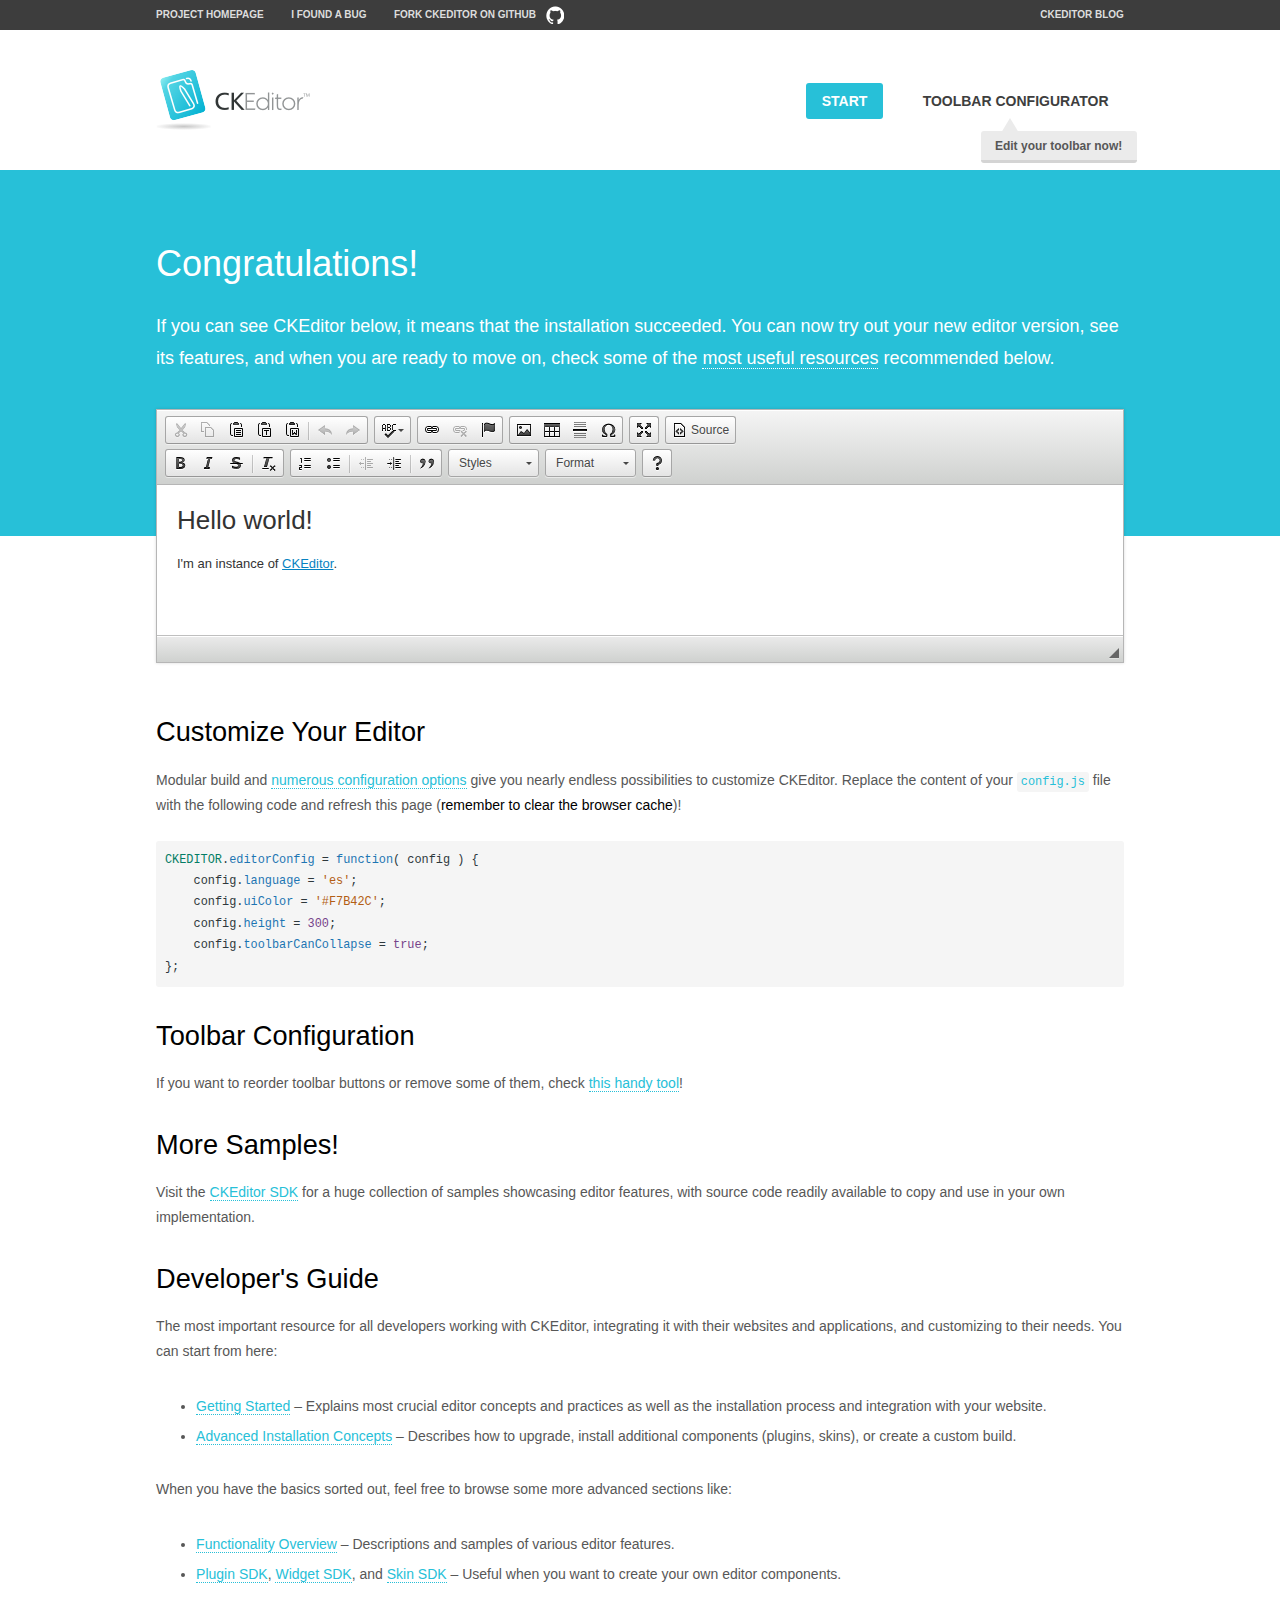
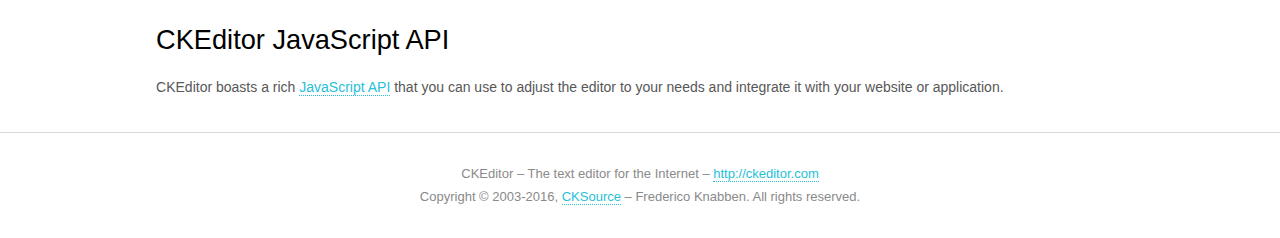
<file: restaurantBooking/src/main/webapp/adminlte/plugins/ckeditor/samples/index.html>
<!DOCTYPE html>
<!--
Copyright (c) 2003-2016, CKSource - Frederico Knabben. All rights reserved.
For licensing, see LICENSE.md or http://ckeditor.com/license
-->
<html>
<head>
	<meta charset="utf-8">
	<title>CKEditor Sample</title>
	<script src="../ckeditor.js"></script>
	<script src="js/sample.js"></script>
	<link rel="stylesheet" href="css/samples.css">
	<link rel="stylesheet" href="toolbarconfigurator/lib/codemirror/neo.css">
</head>
<body id="main">

<nav class="navigation-a">
	<div class="grid-container">
		<ul class="navigation-a-left grid-width-70">
			<li><a href="http://ckeditor.com">Project Homepage</a></li>
			<li><a href="http://dev.ckeditor.com/">I found a bug</a></li>
			<li><a href="http://github.com/ckeditor/ckeditor-dev" class="icon-pos-right icon-navigation-a-github">Fork CKEditor on GitHub</a></li>
		</ul>
		<ul class="navigation-a-right grid-width-30">
			<li><a href="http://ckeditor.com/blog-list">CKEditor Blog</a></li>
		</ul>
	</div>
</nav>

<header class="header-a">
	<div class="grid-container">
		<h1 class="header-a-logo grid-width-30">
			<a href="index.html"><img src="img/logo.png" alt="CKEditor Sample"></a>
		</h1>

		<nav class="navigation-b grid-width-70">
			<ul>
				<li><a href="index.html" class="button-a button-a-background">Start</a></li>
				<li><a href="toolbarconfigurator/index.html" class="button-a">Toolbar configurator <span class="balloon-a balloon-a-nw">Edit your toolbar now!</span></a></li>
			</ul>
		</nav>
	</div>
</header>

<main>
	<div class="adjoined-top">
		<div class="grid-container">
			<div class="content grid-width-100">
				<h1>Congratulations!</h1>
				<p>
					If you can see CKEditor below, it means that the installation succeeded.
					You can now try out your new editor version, see its features, and when you are ready to move on, check some of the <a href="#sample-customize">most useful resources</a> recommended below.
				</p>
			</div>
		</div>
	</div>
	<div class="adjoined-bottom">
		<div class="grid-container">
			<div class="grid-width-100">
				<div id="editor">
					<h1>Hello world!</h1>
					<p>I'm an instance of <a href="http://ckeditor.com">CKEditor</a>.</p>
				</div>
			</div>
		</div>
	</div>

	<div class="grid-container">
		<div class="content grid-width-100">
			<section id="sample-customize">
				<h2>Customize Your Editor</h2>
				<p>Modular build and <a href="http://docs.ckeditor.com/#!/guide/dev_configuration">numerous configuration options</a> give you nearly endless possibilities to customize CKEditor. Replace the content of your <code><a href="../config.js">config.js</a></code> file with the following code and refresh this page (<strong>remember to clear the browser cache</strong>)!</p>
		<pre class="cm-s-neo CodeMirror"><code><span style="padding-right: 0.1px;"><span class="cm-variable">CKEDITOR</span>.<span class="cm-property">editorConfig</span> <span class="cm-operator">=</span> <span class="cm-keyword">function</span>( <span class="cm-def">config</span> ) {</span>
<span style="padding-right: 0.1px;"><span class="cm-tab">	</span><span class="cm-variable-2">config</span>.<span class="cm-property">language</span> <span class="cm-operator">=</span> <span class="cm-string">'es'</span>;</span>
<span style="padding-right: 0.1px;"><span class="cm-tab">	</span><span class="cm-variable-2">config</span>.<span class="cm-property">uiColor</span> <span class="cm-operator">=</span> <span class="cm-string">'#F7B42C'</span>;</span>
<span style="padding-right: 0.1px;"><span class="cm-tab">	</span><span class="cm-variable-2">config</span>.<span class="cm-property">height</span> <span class="cm-operator">=</span> <span class="cm-number">300</span>;</span>
<span style="padding-right: 0.1px;"><span class="cm-tab">	</span><span class="cm-variable-2">config</span>.<span class="cm-property">toolbarCanCollapse</span> <span class="cm-operator">=</span> <span class="cm-atom">true</span>;</span>
<span style="padding-right: 0.1px;">};</span></code></pre>
			</section>

			<section>
				<h2>Toolbar Configuration</h2>
				<p>If you want to reorder toolbar buttons or remove some of them, check <a href="toolbarconfigurator/index.html">this handy tool</a>!</p>
			</section>

			<section>
				<h2>More Samples!</h2>
				<p>Visit the <a href="http://sdk.ckeditor.com">CKEditor SDK</a> for a huge collection of samples showcasing editor features, with source code readily available to copy and use in your own implementation.</p>
			</section>

			<section>
				<h2>Developer's Guide</h2>
				<p>The most important resource for all developers working with CKEditor, integrating it with their websites and applications, and customizing to their needs. You can start from here:</p>
				<ul>
					<li><a href="http://docs.ckeditor.com/#!/guide/dev_installation">Getting Started</a> &ndash; Explains most crucial editor concepts and practices as well as the installation process and integration with your website.</li>
					<li><a href="http://docs.ckeditor.com/#!/guide/dev_advanced_installation">Advanced Installation Concepts</a> &ndash; Describes how to upgrade, install additional components (plugins, skins), or create a custom build.</li>
				</ul>
					<p>When you have the basics sorted out, feel free to browse some more advanced sections like:</p>
				<ul>
					<li><a href="http://docs.ckeditor.com/#!/guide/dev_features">Functionality Overview</a> &ndash; Descriptions and samples of various editor features.</li>
					<li><a href="http://docs.ckeditor.com/#!/guide/plugin_sdk_intro">Plugin SDK</a>, <a href="http://docs.ckeditor.com/#!/guide/widget_sdk_intro">Widget SDK</a>, and <a href="http://docs.ckeditor.com/#!/guide/skin_sdk_intro">Skin SDK</a> &ndash; Useful when you want to create your own editor components.</li>
				</ul>
			</section>

			<section>
				<h2>CKEditor JavaScript API</h2>
				<p>CKEditor boasts a rich <a href="http://docs.ckeditor.com/#!/api">JavaScript API</a> that you can use to adjust the editor to your needs and integrate it with your website or application.</p>
			</section>
		</div>
	</div>
</main>

<footer class="footer-a grid-container">
	<div class="grid-container">
		<p class="grid-width-100">
			CKEditor &ndash; The text editor for the Internet &ndash; <a class="samples" href="http://ckeditor.com/">http://ckeditor.com</a>
		</p>
		<p class="grid-width-100" id="copy">
			Copyright &copy; 2003-2016, <a class="samples" href="http://cksource.com/">CKSource</a> &ndash; Frederico Knabben. All rights reserved.
		</p>
	</div>
</footer>
<script>
	initSample();
</script>

</body>
</html>
</file>
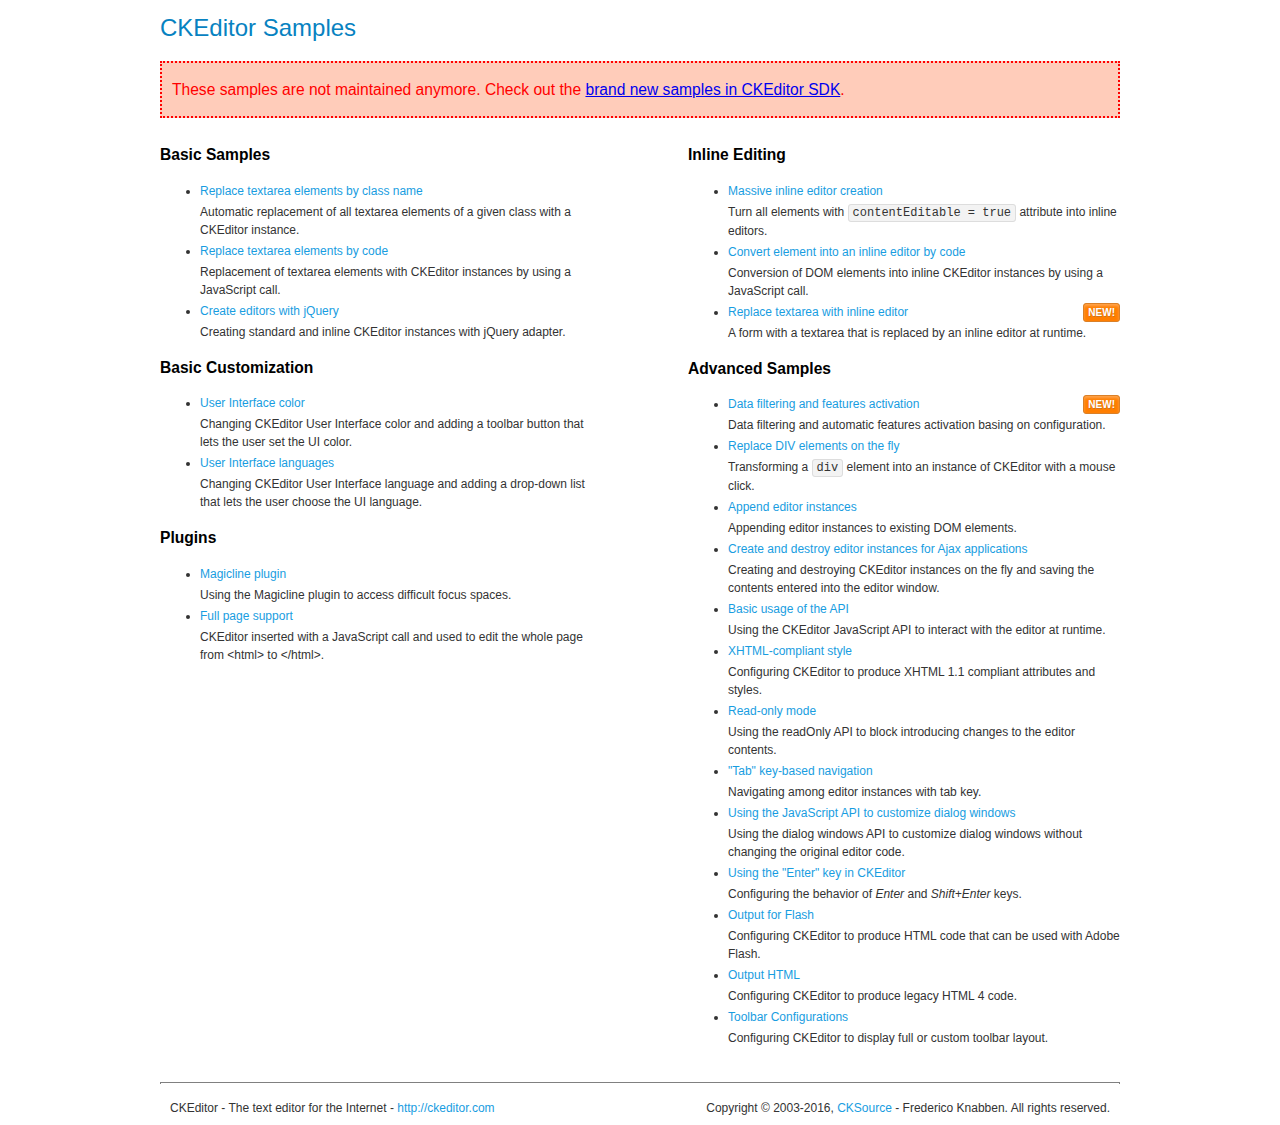
<file: restaurantBooking/src/main/webapp/adminlte/plugins/ckeditor/samples/old/index.html>
<!DOCTYPE html>
<!--
Copyright (c) 2003-2016, CKSource - Frederico Knabben. All rights reserved.
For licensing, see LICENSE.md or http://ckeditor.com/license
-->
<html>
<head>
	<meta charset="utf-8">
	<title>CKEditor Samples</title>
	<link rel="stylesheet" href="sample.css">
</head>
<body>
	<h1 class="samples">
		CKEditor Samples
	</h1>
	<div class="warning deprecated">
		These samples are not maintained anymore. Check out the <a href="http://sdk.ckeditor.com/">brand new samples in CKEditor SDK</a>.
	</div>
	<div class="twoColumns">
		<div class="twoColumnsLeft">
			<h2 class="samples">
				Basic Samples
			</h2>
			<dl class="samples">
				<dt><a class="samples" href="replacebyclass.html">Replace textarea elements by class name</a></dt>
				<dd>Automatic replacement of all textarea elements of a given class with a CKEditor instance.</dd>

				<dt><a class="samples" href="replacebycode.html">Replace textarea elements by code</a></dt>
				<dd>Replacement of textarea elements with CKEditor instances by using a JavaScript call.</dd>

				<dt><a class="samples" href="jquery.html">Create editors with jQuery</a></dt>
				<dd>Creating standard and inline CKEditor instances with jQuery adapter.</dd>
			</dl>

			<h2 class="samples">
				Basic Customization
			</h2>
			<dl class="samples">
				<dt><a class="samples" href="uicolor.html">User Interface color</a></dt>
				<dd>Changing CKEditor User Interface color and adding a toolbar button that lets the user set the UI color.</dd>

				<dt><a class="samples" href="uilanguages.html">User Interface languages</a></dt>
				<dd>Changing CKEditor User Interface language and adding a drop-down list that lets the user choose the UI language.</dd>
			</dl>


			<h2 class="samples">Plugins</h2>
<dl class="samples">
<dt><a class="samples" href="magicline/magicline.html">Magicline plugin</a></dt>
<dd>Using the Magicline plugin to access difficult focus spaces.</dd>

<dt><a class="samples" href="wysiwygarea/fullpage.html">Full page support</a></dt>
<dd>CKEditor inserted with a JavaScript call and used to edit the whole page from &lt;html&gt; to &lt;/html&gt;.</dd>
</dl>
		</div>
		<div class="twoColumnsRight">
			<h2 class="samples">
				Inline Editing
			</h2>
			<dl class="samples">
				<dt><a class="samples" href="inlineall.html">Massive inline editor creation</a></dt>
				<dd>Turn all elements with <code>contentEditable = true</code> attribute into inline editors.</dd>

				<dt><a class="samples" href="inlinebycode.html">Convert element into an inline editor by code</a></dt>
				<dd>Conversion of DOM elements into inline CKEditor instances by using a JavaScript call.</dd>

				<dt><a class="samples" href="inlinetextarea.html">Replace textarea with inline editor</a> <span class="new">New!</span></dt>
				<dd>A form with a textarea that is replaced by an inline editor at runtime.</dd>

				
			</dl>

			<h2 class="samples">
				Advanced Samples
			</h2>
			<dl class="samples">
				<dt><a class="samples" href="datafiltering.html">Data filtering and features activation</a> <span class="new">New!</span></dt>
				<dd>Data filtering and automatic features activation basing on configuration.</dd>

				<dt><a class="samples" href="divreplace.html">Replace DIV elements on the fly</a></dt>
				<dd>Transforming a <code>div</code> element into an instance of CKEditor with a mouse click.</dd>

				<dt><a class="samples" href="appendto.html">Append editor instances</a></dt>
				<dd>Appending editor instances to existing DOM elements.</dd>

				<dt><a class="samples" href="ajax.html">Create and destroy editor instances for Ajax applications</a></dt>
				<dd>Creating and destroying CKEditor instances on the fly and saving the contents entered into the editor window.</dd>

				<dt><a class="samples" href="api.html">Basic usage of the API</a></dt>
				<dd>Using the CKEditor JavaScript API to interact with the editor at runtime.</dd>

				<dt><a class="samples" href="xhtmlstyle.html">XHTML-compliant style</a></dt>
				<dd>Configuring CKEditor to produce XHTML 1.1 compliant attributes and styles.</dd>

				<dt><a class="samples" href="readonly.html">Read-only mode</a></dt>
				<dd>Using the readOnly API to block introducing changes to the editor contents.</dd>

				<dt><a class="samples" href="tabindex.html">"Tab" key-based navigation</a></dt>
				<dd>Navigating among editor instances with tab key.</dd>


				
<dt><a class="samples" href="dialog/dialog.html">Using the JavaScript API to customize dialog windows</a></dt>
<dd>Using the dialog windows API to customize dialog windows without changing the original editor code.</dd>

<dt><a class="samples" href="enterkey/enterkey.html">Using the &quot;Enter&quot; key in CKEditor</a></dt>
<dd>Configuring the behavior of <em>Enter</em> and <em>Shift+Enter</em> keys.</dd>

<dt><a class="samples" href="htmlwriter/outputforflash.html">Output for Flash</a></dt>
<dd>Configuring CKEditor to produce HTML code that can be used with Adobe Flash.</dd>

<dt><a class="samples" href="htmlwriter/outputhtml.html">Output HTML</a></dt>
<dd>Configuring CKEditor to produce legacy HTML 4 code.</dd>

<dt><a class="samples" href="toolbar/toolbar.html">Toolbar Configurations</a></dt>
<dd>Configuring CKEditor to display full or custom toolbar layout.</dd>

			</dl>
		</div>
	</div>
	<div id="footer">
		<hr>
		<p>
			CKEditor - The text editor for the Internet - <a class="samples" href="http://ckeditor.com/">http://ckeditor.com</a>
		</p>
		<p id="copy">
			Copyright &copy; 2003-2016, <a class="samples" href="http://cksource.com/">CKSource</a> - Frederico Knabben. All rights reserved.
		</p>
	</div>
</body>
</html>
</file>
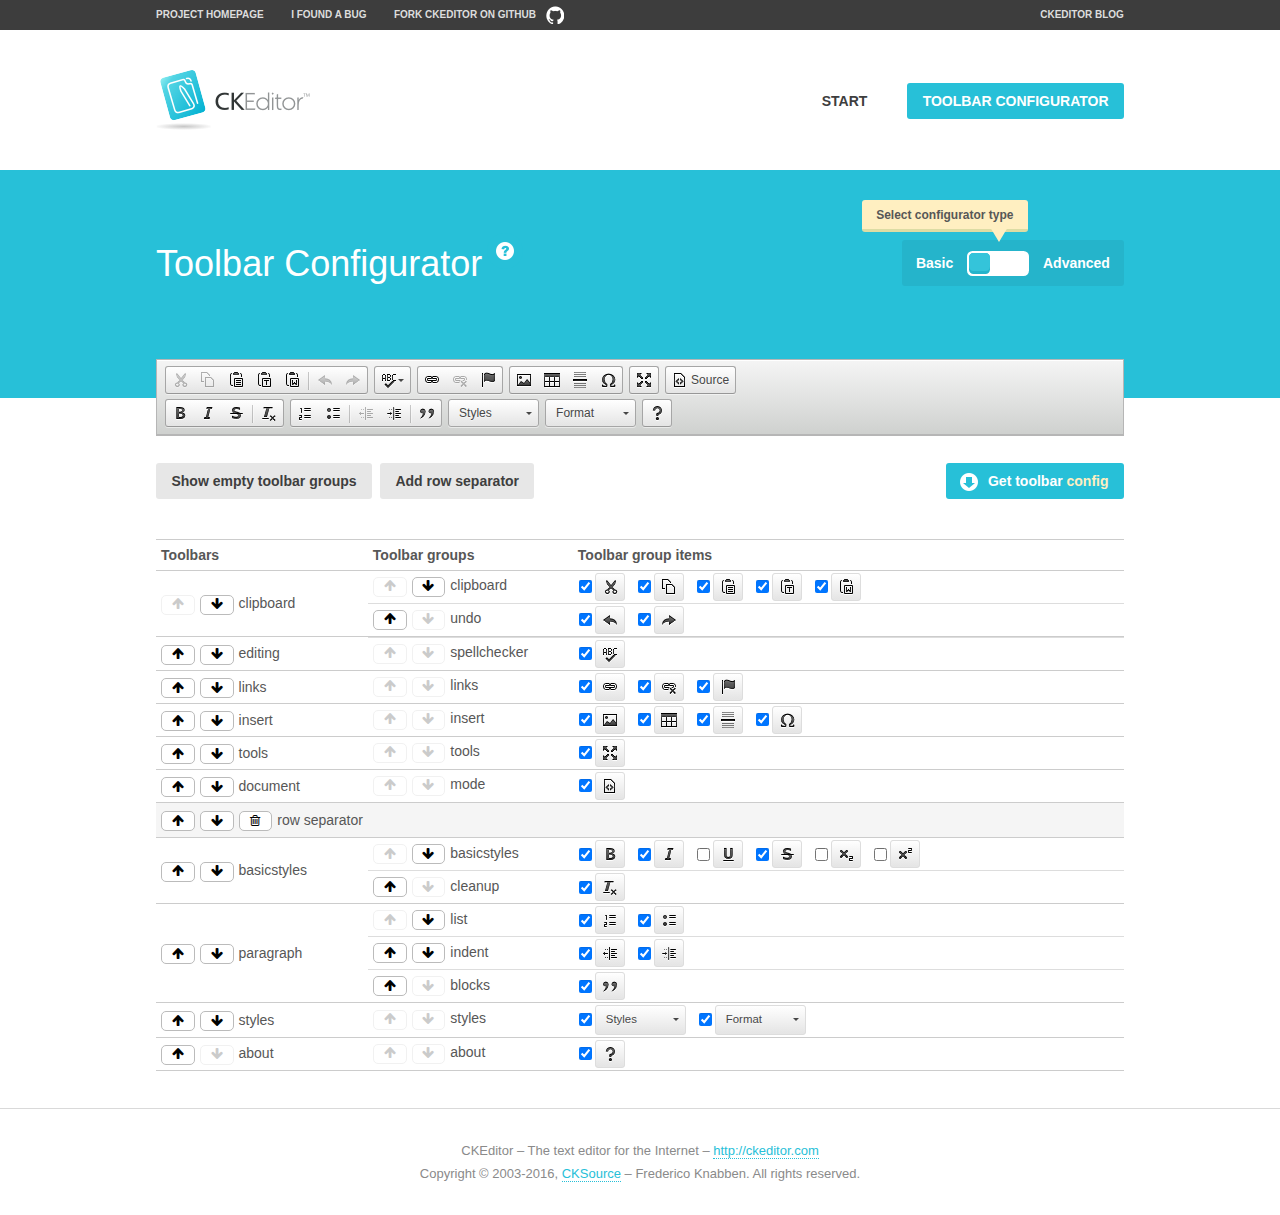
<file: restaurantBooking/src/main/webapp/adminlte/plugins/ckeditor/samples/toolbarconfigurator/index.html>
<!DOCTYPE html>
<!--
Copyright (c) 2003-2016, CKSource - Frederico Knabben. All rights reserved.
For licensing, see LICENSE.md or http://ckeditor.com/license
-->
<!--[if IE 8]><html class="ie8"><![endif]-->
<!--[if gt IE 8]><html><![endif]-->
<!--[if !IE]><!--><html><!--<![endif]-->
<head>
	<meta charset="utf-8">
	<title>Toolbar Configurator</title>
	<script src="../../ckeditor.js"></script>
	<script>
		if ( CKEDITOR.env.ie && CKEDITOR.env.version < 9 )
			CKEDITOR.tools.enableHtml5Elements( document );
	</script>
	<link rel="stylesheet" href="lib/codemirror/codemirror.css">
	<link rel="stylesheet" href="lib/codemirror/show-hint.css">
	<link rel="stylesheet" href="lib/codemirror/neo.css">
	<link rel="stylesheet" href="css/fontello.css">
	<link rel="stylesheet" href="../css/samples.css">
</head>
<body id="toolbar">

<nav class="navigation-a">
	<div class="grid-container">
		<ul class="navigation-a-left grid-width-70">
			<li><a href="http://ckeditor.com">Project Homepage</a></li>
			<li><a href="http://dev.ckeditor.com/">I found a bug</a></li>
			<li><a href="http://github.com/ckeditor/ckeditor-dev" class="icon-pos-right icon-navigation-a-github">Fork CKEditor on GitHub</a></li>
		</ul>
		<ul class="navigation-a-right grid-width-30">
			<li><a href="http://ckeditor.com/blog-list">CKEditor Blog</a></li>
		</ul>
	</div>
</nav>

<header class="header-a">
	<div class="grid-container">
		<h1 class="header-a-logo grid-width-30">
			<a href="../index.html"><img src="../img/logo.png" alt="CKEditor Logo"></a>
		</h1>
		<nav class="navigation-b grid-width-70">
			<ul>
				<li><a href="../index.html"  class="button-a">Start</a></li>
				<li><a href="index.html"  class="button-a button-a-background">Toolbar configurator</a></li>
			</ul>
		</nav>
	</div>
</header>

<main>
	<div class="adjoined-top">
		<div class="grid-container">
			<div class="content grid-width-100">
				<div class="grid-container-nested">
					<h1 class="grid-width-60">
						Toolbar Configurator
						<a href="#help-content" type="button" title="Configurator help" id="help" class="button-a button-a-background button-a-no-text icon-pos-left icon-question-mark">Help</a>
					</h1>

					<div class="grid-width-40 grid-switch-magic">
						<div class="switch">
							<span class="balloon-a balloon-a-se">Select configurator type</span>
							<input type="radio" name="radio" data-num="1" id="radio-basic" />
							<input type="radio" name="radio" data-num="2" id="radio-advanced" />
							<label data-for="1" for="radio-basic">Basic</label>
							<span class="switch-inner">
								<span class="handler"></span>
							</span>
							<label data-for="2" for="radio-advanced">Advanced</label>
						</div>
					</div>
				</div>
			</div>
		</div>
	</div>
	<div class="adjoined-bottom">
		<div class="grid-container">
			<div class="grid-width-100">
				<div class="editors-container">
					<div id="editor-basic"></div>
					<div id="editor-advanced"></div>
				</div>
			</div>
		</div>
	</div>

	<div class="grid-container configurator">
		<div class="content grid-width-100">
			<div class="configurator">
				<div>
					<div id="toolbarModifierWrapper"></div>
				</div>
			</div>
		</div>
	</div>

	<div id="help-content">
		<div class="grid-container">
			<div class="grid-width-100">
				<h2>What Am I Doing Here?</h2>

				<div class="grid-container grid-container-nested">
					<div class="basic">
						<div class="grid-width-50">
							<p>Arrange <a href="http://docs.ckeditor.com/#!/api/CKEDITOR.config-cfg-toolbarGroups">toolbar groups</a>, toggle <a href="http://docs.ckeditor.com/#!/api/CKEDITOR.config-cfg-removeButtons">button visibility</a> according to your needs and get your toolbar configuration.</p>
							<p>You can replace the content of the <a href="../../config.js"><code>config.js</code></a> file with the generated configuration. If you already set some configuration options you will need to merge both configurations.</p>
						</div>
						<div class="grid-width-50">
							<p>Read more about different ways of <a href="http://docs.ckeditor.com/#!/guide/dev_configuration">setting configuration</a> and do not forget about <strong>clearing browser cache</strong>.</p>
							<p>Arranging toolbar groups is the recommended way of configuring the toolbar, but if you need more freedom you can use the <a href="#advanced">advanced configurator</a>.</p>
						</div>
					</div>
					<div class="advanced" style="display: none;">
						<div class="grid-width-50">
							<p>With this code editor you can edit your <a href="http://docs.ckeditor.com/#!/api/CKEDITOR.config-cfg-toolbar">toolbar configuration</a> live.</p>
							<p>You can replace the content of the <a href="../../config.js"><code>config.js</code></a> file with the generated configuration. If you already set some configuration options you will need to merge both configurations.</p>
						</div>
						<div class="grid-width-50">
							<p>Read more about different ways of <a href="http://docs.ckeditor.com/#!/guide/dev_configuration">setting configuration</a> and do not forget about <strong>clearing browser cache</strong>.</p>
						</div>
					</div>
				</div>

				<p class="grid-container grid-container-nested">
					<button type="button" class="help-content-close grid-width-100 button-a button-a-background">Got it. Let's play!</button>
				</p>
			</div>
		</div>
	</div>
</main>

<footer class="footer-a grid-container">
	<p class="grid-width-100">
		CKEditor &ndash; The text editor for the Internet &ndash; <a class="samples" href="http://ckeditor.com/">http://ckeditor.com</a>
	</p>
	<p class="grid-width-100" id="copy">
		Copyright &copy; 2003-2016, <a class="samples" href="http://cksource.com/">CKSource</a> &ndash; Frederico Knabben. All rights reserved.
	</p>
</footer>

<script src="lib/codemirror/codemirror.js"></script>
<script src="lib/codemirror/javascript.js"></script>
<script src="lib/codemirror/show-hint.js"></script>

<script src="js/fulltoolbareditor.js"></script>
<script src="js/abstracttoolbarmodifier.js"></script>
<script src="js/toolbarmodifier.js"></script>
<script src="js/toolbartextmodifier.js"></script>
<script src="../js/sf.js"></script>

<script>
	( function() {
		'use strict';

		var mode = ( window.location.hash.substr( 1 ) === 'advanced' ) ? 'advanced' : 'basic',
			configuratorSection = CKEDITOR.document.findOne( 'main > .grid-container.configurator' ),
			basicInstruction = CKEDITOR.document.findOne( '#help-content .basic' ),
			advancedInstruction = CKEDITOR.document.findOne( '#help-content .advanced' ),

			// Configurator mode switcher.
			modeSwitchBasic = CKEDITOR.document.getById( 'radio-basic' ),
			modeSwitchAdvanced = CKEDITOR.document.getById( 'radio-advanced' );

		// Initial setup
		function updateSwitcher() {
			if ( mode === 'advanced' ) {
				modeSwitchAdvanced.$.checked = true;
			} else {
				modeSwitchBasic.$.checked = true;
			}
		}

		updateSwitcher();

		CKEDITOR.document.getWindow().on( 'hashchange', function( e ) {
			var hash = window.location.hash.substr( 1 );
			if ( !( hash === 'advanced' || hash === 'basic' ) ) {
				return;
			}
			mode = hash;
			onToolbarsDone( mode );
		} );

		CKEDITOR.document.getWindow().on( 'resize', function() {
			updateToolbar( ( mode === 'basic' ? toolbarModifier : toolbarTextModifier )[ 'editorInstance' ] );
		} );

		function onRefresh( modifier ) {
			modifier = modifier || this;

			if ( mode === 'basic' && modifier instanceof ToolbarConfigurator.ToolbarTextModifier ) {
				return;
			}

			// CodeMirror container becomes visible, so we need to refresh and to avoid rendering problems.
			if ( mode === 'advanced' && modifier instanceof ToolbarConfigurator.ToolbarTextModifier ) {
				modifier.codeContainer.refresh();
			}

			updateToolbar( modifier.editorInstance );
		}

		function updateToolbar( editor ) {
			var editorContainer = editor.container;

			// Not always editor is loaded.
			if ( !editorContainer ) {
				return;
			}

			var displayStyle = editorContainer.getStyle( 'display' );

			editorContainer.setStyle( 'display', 'block' );

			var newHeight = editorContainer.getSize( 'height' );

			var newMarginTop = parseInt( editorContainer.getComputedStyle( 'margin-top' ), 10 );
			newMarginTop = ( isNaN( newMarginTop ) ? 0 : Number( newMarginTop ) );

			var newMarginBottom = parseInt( editorContainer.getComputedStyle( 'margin-bottom' ), 10 );
			newMarginBottom = ( isNaN( newMarginBottom ) ? 0 : Number( newMarginBottom ) );

			var result = newHeight + newMarginTop + newMarginBottom;

			editorContainer.setStyle( 'display', displayStyle );

			editor.container.getAscendant( 'div' ).setStyle( 'height', result + 'px' );
		}

		var toolbarModifier = new ToolbarConfigurator.ToolbarModifier( 'editor-basic' );

		var done = 0;
		toolbarModifier.init( onToolbarInit );
		toolbarModifier.onRefresh = onRefresh;

		CKEDITOR.document.getById( 'toolbarModifierWrapper' ).append( toolbarModifier.mainContainer );

		var toolbarTextModifier = new ToolbarConfigurator.ToolbarTextModifier( 'editor-advanced' );
		toolbarTextModifier.init( onToolbarInit );
		toolbarTextModifier.onRefresh = onRefresh;

		function onToolbarInit() {
			if ( ++done === 2 ) {
				onToolbarsDone();

				positionSticky.watch( CKEDITOR.document.findOne( '.toolbar' ), function() {
					return mode === 'advanced';
				} );
			}
		}

		function onToolbarsDone() {
			if ( mode === 'basic' ) {
				toggleModeBasic( false );
			} else {
				toggleModeAdvanced( false );
			}

			updateSwitcher();

			setTimeout( function() {
				CKEDITOR.document.findOne( '.editors-container' ).addClass( 'active' );
				CKEDITOR.document.findOne( '#toolbarModifierWrapper' ).addClass( 'active' );
			}, 200 );
		}

		CKEDITOR.document.getById( 'toolbarModifierWrapper' ).append( toolbarTextModifier.mainContainer );

		function toogleModeSwitch( onElement, offElement, onModifier, offModifier ) {
			onElement.addClass( 'fancy-button-active' );
			offElement.removeClass( 'fancy-button-active' );

			onModifier.showUI();
			offModifier.hideUI();
		}

		function toggleModeBasic( callOnRefresh ) {
			callOnRefresh = ( callOnRefresh !== false );
			mode = 'basic';
			window.location.hash = '#basic';
			toogleModeSwitch( modeSwitchBasic, modeSwitchAdvanced, toolbarModifier, toolbarTextModifier );

			configuratorSection.removeClass( 'freed-width' );
			basicInstruction.show();
			advancedInstruction.hide();

			callOnRefresh && onRefresh( toolbarModifier );
		}

		function toggleModeAdvanced( callOnRefresh ) {
			callOnRefresh = ( callOnRefresh !== false );
			mode = 'advanced';
			window.location.hash = '#advanced';
			toogleModeSwitch( modeSwitchAdvanced, modeSwitchBasic, toolbarTextModifier, toolbarModifier );

			configuratorSection.addClass( 'freed-width' );
			advancedInstruction.show();
			basicInstruction.hide();

			callOnRefresh && onRefresh( toolbarTextModifier );
		}

		modeSwitchBasic.on( 'click', toggleModeBasic );
		modeSwitchAdvanced.on( 'click', toggleModeAdvanced );

		//
		// Position:sticky for the toolbar.
		//

		// Will make elements behave like they were styled with position:sticky.
		var positionSticky = {
			// Store object: {
			// 		element: CKEDITOR.dom.element, // Element which will float.
			// 		placeholder: CKEDITOR.dom.element, // Placeholder which is place to prevent page bounce.
			// 		isFixed: boolean // Whether element float now.
			// }
			watched: [],

			active: [],

			staticContainer: null,

			init: function() {
				var element = CKEDITOR.dom.element.createFromHtml(
					'<div class="staticContainer">' +
						'<div class="grid-container" >' +
							'<div class="grid-width-100">' +
								'<div class="inner"></div>' +
							'</div>' +
						'</div>' +
					'</div>' );

				this.staticContainer = element.findOne( '.inner' );

				CKEDITOR.document.getBody().append( element );
			},

			watch: function( element, preventFunc ) {
				this.watched.push( {
					element: element,
					placeholder: new CKEDITOR.dom.element( 'div' ),
					isFixed: false,
					preventFunc: preventFunc
				} );
			},

			checkAll: function() {
				for ( var i = 0; i < this.watched.length; i++ ) {
					this.check( this.watched[ i ] );
				}
			},

			check: function( element ) {
				var isFixed = element.isFixed;
				var shouldBeFixed = this.shouldBeFixed( element );

				// Nothing to be done.
				if ( isFixed === shouldBeFixed ) {
					return;
				}

				var placeholder = element.placeholder;

				if ( isFixed ) {
					// Unfixing.

					element.element.insertBefore( placeholder );
					placeholder.remove();

					element.element.removeStyle( 'margin' );

					this.active.splice( CKEDITOR.tools.indexOf( this.active, element ), 1 );

				} else {
					// Fixing.
					placeholder.setStyle( 'width', element.element.getSize( 'width' ) + 'px' );
					placeholder.setStyle( 'height', element.element.getSize( 'height' ) + 'px' );
					placeholder.setStyle( 'margin-bottom', element.element.getComputedStyle( 'margin-bottom' ) );
					placeholder.setStyle( 'display', element.element.getComputedStyle( 'display' ) );
					placeholder.insertAfter( element.element );

					this.staticContainer.append( element.element );

					this.active.push( element );
				}

				element.isFixed = !element.isFixed;
			},

			shouldBeFixed: function( element ) {
				if ( element.preventFunc && element.preventFunc() ) {
					return false;
				}

				// If element is already fixed we are checking it's placeholder.
				var related = ( element.isFixed ? element.placeholder : element.element ),
					clientRect = related.$.getBoundingClientRect(),
					staticHeight = this.staticContainer.getSize('height' ),
					elemHeight = element.element.getSize( 'height' );

				if ( element.isFixed ) {
					return ( clientRect.top + elemHeight < staticHeight );
				} else {
					return ( clientRect.top < staticHeight );
				}
			}
		};

		positionSticky.init();

		CKEDITOR.document.getWindow().on( 'scroll',
			new CKEDITOR.tools.eventsBuffer( 100, positionSticky.checkAll, positionSticky ).input
		);

		// Make the toolbar sticky.
		positionSticky.watch( CKEDITOR.document.findOne( '.editors-container' ) );

		// Help button and help-content.
		( function() {
			var helpButton = CKEDITOR.document.getById( 'help' ),
				helpContent = CKEDITOR.document.getById( 'help-content' );

			// Don't show help button on IE8 because it's unsupported by Pico Modal.
			if ( CKEDITOR.env.ie && CKEDITOR.env.version == 8 ) {
				helpButton.hide();
			} else {
				// Display help modal when the button is clicked.
				helpButton.on( 'click', function( evt ) {
					SF.modal( {
						// Clone modal content from DOM.
						content: helpContent.getHtml(),

						afterCreate: function( modal ) {
							// Enable modal content button to close the modal.
							new CKEDITOR.dom.element( modal.modalElem() ).findOne( '.help-content-close' ).once( 'click', modal.close );
						}
					} ).show();
				} );
			}
		} )();
	} )();
</script>
</body>
</html>
</file>
<file: restaurantBooking/src/main/webapp/adminlte/plugins/ckeditor/samples/css/samples.css>
/**
 * @license Copyright (c) 2003-2016, CKSource - Frederico Knabben. All rights reserved.
 * For licensing, see LICENSE.md or http://ckeditor.com/license
 */
@media (max-width: 900px) {
  .global-is-mobile-hidden {
    display: none !important;
  }
}
article,
aside,
details,
figcaption,
figure,
footer,
header,
hgroup,
main,
menu,
nav,
section {
  display: block;
}
body,
html {
  margin: 0;
  padding: 0;
  font: 16px / 1.8 Arial, 'Helvetica Neue', Helvetica, sans-serif;
  font-weight: 300;
  color: #575757;
}
.grid-width-10 {
  width: 10%;
}
.grid-width-20 {
  width: 20%;
}
.grid-width-30 {
  width: 30%;
}
.grid-width-40 {
  width: 40%;
}
.grid-width-50 {
  width: 50%;
}
.grid-width-60 {
  width: 60%;
}
.grid-width-70 {
  width: 70%;
}
.grid-width-80 {
  width: 80%;
}
.grid-width-90 {
  width: 90%;
}
.grid-width-100 {
  width: 100%;
}
@media (max-width: 900px) {
  .grid-width-10,
  .grid-width-20,
  .grid-width-30,
  .grid-width-40,
  .grid-width-50,
  .grid-width-60,
  .grid-width-70,
  .grid-width-80,
  .grid-width-90,
  .grid-width-100 {
    width: 100%;
  }
}
*[class*="grid-width"] {
  -webkit-box-sizing: border-box;
  -moz-box-sizing: border-box;
  box-sizing: border-box;
  padding-left: 4%;
  padding-right: 4%;
  float: left;
}
*[class*="grid-width"]:after,
.grid-container:after,
*[class*="grid-width"]:before,
.grid-container:before {
  content: '';
  display: block;
  overflow: hidden;
  visibility: hidden;
  font-size: 0;
  line-height: 0;
  width: 0;
  height: 0;
}
*[class*="grid-width"]:after,
.grid-container:after {
  clear: both;
}
.grid-container {
  -webkit-box-sizing: border-box;
  -moz-box-sizing: border-box;
  box-sizing: border-box;
  margin-left: auto;
  margin-right: auto;
}
.grid-container-nested *[class*="grid-width"]:first-child {
  padding-left: 0;
}
.grid-container-nested *[class*="grid-width"]:last-child {
  padding-right: 0;
}
@media (max-width: 900px) {
  .grid-container-nested *[class*="grid-width"]:first-child {
    padding-left: 4%;
  }
  .grid-container-nested *[class*="grid-width"]:last-child {
    padding-right: 4%;
  }
}
.header-a {
  min-height: 140px;
  overflow: hidden;
}
.header-a .header-a-logo {
  margin: 40px 0 0;
}
@media (max-width: 900px) {
  .header-a .header-a-logo {
    text-align: center;
  }
}
.header-a .header-a-logo img {
  border: transparent;
}
.navigation-a {
  height: 30px;
  background: #3d3d3d;
  position: absolute;
  left: 0;
  right: 0;
  top: 0;
  padding: 0;
  overflow: hidden;
}
@media (max-width: 900px) {
  .navigation-a {
    text-align: center;
  }
}
.navigation-a ul {
  list-style: none;
  margin: 0;
  overflow: hidden;
}
.navigation-a ul li,
.navigation-a ul li a {
  display: inline-block;
}
@media (max-width: 900px) {
  .navigation-a ul {
    width: auto;
    text-overflow: ellipsis;
    white-space: nowrap;
    display: inline-block;
    float: none;
  }
  .navigation-a ul:before,
  .navigation-a ul:after {
    display: none;
  }
}
.navigation-a ul.navigation-a-left {
  text-align: left;
}
@media (max-width: 900px) {
  .navigation-a ul.navigation-a-left {
    padding-right: 0;
  }
}
.navigation-a ul.navigation-a-right {
  text-align: right;
}
@media (max-width: 900px) {
  .navigation-a ul.navigation-a-right {
    padding-left: 23px;
  }
}
.navigation-a ul li + li {
  margin-left: 23px;
}
.navigation-a ul li a {
  font-size: 10px;
  font-size: 0.625rem;
  line-height: 18px;
  line-height: 1.13rem;
  line-height: 30px;
  float: left;
  color: #dddddd;
  font-weight: bold;
  text-decoration: none;
  text-transform: uppercase;
}
.navigation-a ul li a:hover {
  cursor: pointer;
  color: #ffffff;
}
.icon-navigation-a-github:before,
.icon-navigation-a-github:after {
  background-image: url("[data-uri]");
}
.navigation-b {
  text-align: right;
  margin: 52px 0 0;
  overflow: visible;
}
@media (max-width: 900px) {
  .navigation-b {
    text-align: center;
    margin-top: 20px;
    padding: 0;
  }
}
.navigation-b ul {
  padding: 0;
  list-style: none;
  margin: 0;
  overflow: visible;
}
.navigation-b ul li,
.navigation-b ul li a {
  display: inline-block;
}
@media (max-width: 900px) {
  .navigation-b ul {
    display: table;
    width: 100%;
    padding-bottom: 1.5em;
  }
}
@media (max-width: 900px) {
  .navigation-b ul li {
    display: table-row;
  }
}
.navigation-b ul li + li {
  margin-left: 20px;
}
@media (max-width: 900px) {
  .navigation-b ul li + li {
    margin-left: 0;
  }
}
.navigation-b ul li a {
  -webkit-box-sizing: border-box;
  -moz-box-sizing: border-box;
  box-sizing: border-box;
  text-transform: uppercase;
  text-decoration: none;
  outline: none;
}
@media (max-width: 900px) {
  .navigation-b ul li a {
    width: 100%;
    -webkit-border-radius: 0;
    -webkit-background-clip: padding-box;
    -moz-border-radius: 0;
    -moz-background-clip: padding;
    border-radius: 0;
    background-clip: padding-box;
  }
}
.footer-a {
  font-size: 13px;
  font-size: 0.8125rem;
  line-height: 23.4px;
  line-height: 1.46rem;
  padding-top: 2.25em;
  padding-bottom: 2.25em;
  overflow: hidden;
  color: #8a8a8a;
}
.footer-a a {
  color: #27c0d8;
  text-decoration: none;
  border-bottom: 1px dotted #27c0d8;
}
.footer-a a:hover {
  color: #23adc2;
}
.footer-a p {
  margin: 0;
  display: inline-block;
  text-align: center;
}
.content {
  font-size: 14px;
  font-size: 0.875rem;
  line-height: 25.2px;
  line-height: 1.57rem;
  overflow: hidden;
  padding-top: 1.5em;
  padding-bottom: 1.5em;
}
.content p {
  margin: 0.75em 0;
}
.content ul,
.content ol,
.content pre,
.content blockquote,
.content textarea:not([class^="cke"]),
.content .cke {
  margin: 1.875em 0;
}
.content code,
.content kbd {
  -webkit-border-radius: 3px;
  -webkit-background-clip: padding-box;
  -moz-border-radius: 3px;
  -moz-background-clip: padding;
  border-radius: 3px;
  background-clip: padding-box;
  padding: 3px 4px;
}
.content pre,
.content code,
.content kbd,
.content blockquote {
  background: #f5f5f5;
}
.content blockquote,
.content pre {
  background: none;
  border-left: 4px solid #27c0d8;
  padding: 1.5em 2.25em;
}
.content p a,
.content ul a,
.content ol a,
.content blockquote a,
.content h1 a,
.content h2 a,
.content h3 a,
.content h4 a,
.content h5 a {
  color: #27c0d8;
  text-decoration: none;
  border-bottom: 1px dotted #27c0d8;
}
.content p a:hover,
.content ul a:hover,
.content ol a:hover,
.content blockquote a:hover,
.content h1 a:hover,
.content h2 a:hover,
.content h3 a:hover,
.content h4 a:hover,
.content h5 a:hover {
  color: #23adc2;
}
.content h1,
.content h2,
.content h3,
.content h4,
.content h5 {
  color: #000;
  font-weight: 100;
}
.content h1 code,
.content h2 code,
.content h3 code,
.content h4 code,
.content h5 code,
.content h1 kbd,
.content h2 kbd,
.content h3 kbd,
.content h4 kbd,
.content h5 kbd {
  font-size: inherit;
}
.content h1 a.content-heading-anchor,
.content h2 a.content-heading-anchor,
.content h3 a.content-heading-anchor,
.content h4 a.content-heading-anchor,
.content h5 a.content-heading-anchor {
  font-weight: 100;
  vertical-align: middle;
  opacity: 0;
  border: 0;
}
.content h1:hover a.content-heading-anchor,
.content h2:hover a.content-heading-anchor,
.content h3:hover a.content-heading-anchor,
.content h4:hover a.content-heading-anchor,
.content h5:hover a.content-heading-anchor {
  opacity: 1;
}
.content h1:target a,
.content h2:target a,
.content h3:target a,
.content h4:target a,
.content h5:target a {
  -webkit-animation: targetLinkOpacity 0.5s linear alternate;
  -moz-animation: targetLinkOpacity 0.5s linear alternate;
  -o-animation: targetLinkOpacity 0.5s linear alternate;
  animation: targetLinkOpacity 0.5s linear alternate;
  opacity: 1;
}
.content input,
.content select,
.content textarea:not([class^="cke"]) {
  -webkit-border-radius: 3px;
  -webkit-background-clip: padding-box;
  -moz-border-radius: 3px;
  -moz-background-clip: padding;
  border-radius: 3px;
  background-clip: padding-box;
  -webkit-box-shadow: inset 0 1px 1px rgba(0, 0, 0, 0.08);
  -moz-box-shadow: inset 0 1px 1px rgba(0, 0, 0, 0.08);
  box-shadow: inset 0 1px 1px rgba(0, 0, 0, 0.08);
  font: inherit;
  color: inherit;
  border: 1px solid #d9d9d9;
  padding: .2em .5em;
}
.content input:focus,
.content select:focus,
.content textarea:not([class^="cke"]):focus {
  border-color: #66afe9;
  outline: 0;
  -webkit-box-shadow: inset 0 1px 1px rgba(0, 0, 0, 0.08), 0 0 8px #93c6ef;
  -moz-box-shadow: inset 0 1px 1px rgba(0, 0, 0, 0.08), 0 0 8px #93c6ef;
  box-shadow: inset 0 1px 1px rgba(0, 0, 0, 0.08), 0 0 8px #93c6ef;
}
.content abbr {
  border-bottom: 1px dotted #666;
  cursor: pointer;
}
.content blockquote {
  font-style: italic;
  font-family: Georgia, Times, "Times New Roman", serif;
  font-size: 16px;
  font-size: 1rem;
  line-height: 28.8px;
  line-height: 1.8rem;
}
.content em {
  font-style: italic;
}
.content h1 {
  font-size: 36px;
  font-size: 2.25rem;
  line-height: 64.8px;
  line-height: 4.05rem;
  margin: 1.125em 0 0;
}
.content h2 {
  font-size: 27.2px;
  font-size: 1.7rem;
  line-height: 48.96px;
  line-height: 3.06rem;
  margin: 0.9em 0 0;
}
.content h3 {
  font-size: 24px;
  font-size: 1.5rem;
  line-height: 43.2px;
  line-height: 2.7rem;
  font-weight: 500;
  margin: 0.75em 0 0;
}
.content h4 {
  font-size: 19.2px;
  font-size: 1.2rem;
  line-height: 34.56px;
  line-height: 2.16rem;
  font-weight: 500;
  margin: 0.75em 0 0;
}
.content h5 {
  font-size: 17.6px;
  font-size: 1.1rem;
  line-height: 31.68px;
  line-height: 1.98rem;
  font-weight: 500;
  margin: 0.75em 0 0;
}
.content hr {
  border: 0;
  border-top: 4px solid #d9d9d9;
  margin: 1.5em 0;
}
.content input[type="text"] {
  height: 1.8em;
  line-height: 1.8em;
}
.content input[type="button"] {
  -webkit-appearance: button;
  -moz-appearance: button;
  appearance: button;
}
.content kbd {
  font-size: 12px;
  font-size: 0.75rem;
  line-height: 21.6px;
  line-height: 1.35rem;
  font-family: Arial, 'Helvetica Neue', Helvetica, sans-serif;
  padding: 2px 6px;
  -webkit-box-shadow: 0 0 4px #ffffff inset, 0 2px 0 #d9d9d9;
  -moz-box-shadow: 0 0 4px #ffffff inset, 0 2px 0 #d9d9d9;
  box-shadow: 0 0 4px #ffffff inset, 0 2px 0 #d9d9d9;
}
.content p img {
  vertical-align: middle;
}
.content p pre {
  padding: 1.5em;
}
.content pre {
  padding: 0;
  border: 0;
  tab-size: 4;
  -o-tab-size: 4;
  -moz-tab-size: 4;
}
.content pre,
.content code {
  font-size: 11.89px;
  font-size: 0.743rem;
  line-height: 21.4px;
  line-height: 1.34rem;
  font-family: Consolas, Menlo, Monaco, Lucida Console, Liberation Mono, DejaVu Sans Mono, Bitstream Vera Sans Mono, Courier New, monospace, serif;
}
.content pre a,
.content code a {
  border: 0;
}
.content pre code {
  padding: 0.75em;
  display: block;
}
.content strong {
  color: #000;
}
.content ul ul,
.content ol ul,
.content ul ol,
.content ol ol {
  margin: 0.75em 0;
}
.content ul li,
.content ol li {
  font-size: 14px;
  font-size: 0.875rem;
  line-height: 30.24px;
  line-height: 1.89rem;
}
.content textarea:not([class^="cke"]) {
  width: 100%;
}
.content div.todo {
  border: 2px dotted #444;
  padding: 10px;
  margin: 60px 0 10px 0;
  /* Remove me some day */
}
.content div.todo:before {
  content: "TODO";
  font-weight: bold;
}
body a.button-a,
body button.button-a,
body input.button-a {
  -webkit-border-radius: 3px;
  -webkit-background-clip: padding-box;
  -moz-border-radius: 3px;
  -moz-background-clip: padding;
  border-radius: 3px;
  background-clip: padding-box;
  font-size: 14px;
  font-size: 0.875rem;
  line-height: 25.2px;
  line-height: 1.57rem;
  height: 36px;
  line-height: 36px;
  padding: 0 1.1em;
  font-weight: 700;
  color: #3e3e3e;
  white-space: nowrap;
  text-decoration: none;
  display: inline-block;
  cursor: pointer;
  border: 0;
  vertical-align: middle;
  margin: 1px 0;
  background: transparent;
}
body a.button-a.icon-pos-left,
body button.button-a.icon-pos-left,
body input.button-a.icon-pos-left {
  padding-left: .8em;
}
body a.button-a.icon-pos-right,
body button.button-a.icon-pos-right,
body input.button-a.icon-pos-right {
  padding-right: .8em;
}
body a.button-a.button-a-no-text,
body button.button-a.button-a-no-text,
body input.button-a.button-a-no-text {
  -webkit-border-radius: 100px;
  -webkit-background-clip: padding-box;
  -moz-border-radius: 100px;
  -moz-background-clip: padding;
  border-radius: 100px;
  background-clip: padding-box;
  width: 36px;
  padding: 0;
  text-indent: -999px;
  overflow: hidden;
  position: relative;
  text-align: center;
}
body a.button-a.button-a-no-text:before,
body button.button-a.button-a-no-text:before,
body input.button-a.button-a-no-text:before {
  position: absolute;
  left: 50%;
  top: 50%;
  margin: -9px 0 0 -9px;
}
@media (max-width: 900px) {
  body a.button-a.button-a-mobile-collapsed,
  body button.button-a.button-a-mobile-collapsed,
  body input.button-a.button-a-mobile-collapsed {
    -webkit-border-radius: 100px;
    -webkit-background-clip: padding-box;
    -moz-border-radius: 100px;
    -moz-background-clip: padding;
    border-radius: 100px;
    background-clip: padding-box;
    width: 36px;
    padding: 0;
    text-indent: -999px;
    overflow: hidden;
    position: relative;
    text-align: center;
  }
  body a.button-a.button-a-mobile-collapsed:before,
  body button.button-a.button-a-mobile-collapsed:before,
  body input.button-a.button-a-mobile-collapsed:before {
    position: absolute;
    left: 50%;
    top: 50%;
    margin: -9px 0 0 -9px;
  }
  body a.button-a.button-a-mobile-collapsed:before,
  body button.button-a.button-a-mobile-collapsed:before,
  body input.button-a.button-a-mobile-collapsed:before {
    position: absolute;
    left: 50%;
    top: 50%;
    margin: -9px 0 0 -9px;
  }
}
body a.button-a:active,
body button.button-a:active,
body input.button-a:active,
body a.button-a:hover,
body button.button-a:hover,
body input.button-a:hover {
  color: #fff;
  background: #23adc2;
}
body a.button-a:focus,
body button.button-a:focus,
body input.button-a:focus {
  border-color: #66afe9;
  outline: 0;
  -webkit-box-shadow: inset 0 1px 1px rgba(0, 0, 0, 0.075), 0 0 8px #93c6ef;
  -moz-box-shadow: inset 0 1px 1px rgba(0, 0, 0, 0.075), 0 0 8px #93c6ef;
  box-shadow: inset 0 1px 1px rgba(0, 0, 0, 0.075), 0 0 8px #93c6ef;
}
body a.button-a-soft,
body button.button-a-soft,
body input.button-a-soft {
  background: #e7e7e7;
}
body a.button-a-soft:active,
body button.button-a-soft:active,
body input.button-a-soft:active,
body a.button-a-soft:hover,
body button.button-a-soft:hover,
body input.button-a-soft:hover {
  color: #3e3e3e;
  background: #cecece;
}
body a.button-a-background,
body button.button-a-background,
body input.button-a-background,
body a.navigation-b ul li a:hover,
body button.navigation-b ul li a:hover,
body input.navigation-b ul li a:hover {
  color: #fff;
  background: #27c0d8;
}
body a.button-a-background:active,
body button.button-a-background:active,
body input.button-a-background:active,
body a.button-a-background:hover,
body button.button-a-background:hover,
body input.button-a-background:hover,
body a.navigation-b ul li a:hover:active,
body button.navigation-b ul li a:hover:active,
body input.navigation-b ul li a:hover:active,
body a.navigation-b ul li a:hover:hover,
body button.navigation-b ul li a:hover:hover,
body input.navigation-b ul li a:hover:hover {
  color: #fff;
  background: #23adc2;
}
.balloon-a {
  font-size: 12px;
  font-size: 0.75rem;
  line-height: 21.6px;
  line-height: 1.35rem;
  -webkit-border-radius: 3px;
  -webkit-background-clip: padding-box;
  -moz-border-radius: 3px;
  -moz-background-clip: padding;
  border-radius: 3px;
  background-clip: padding-box;
  border-bottom: 3px solid #d4d4d4;
  background: #ebebeb;
  display: inline-block;
  white-space: nowrap;
  padding: .4em 1.2em .2em;
  font-weight: 700;
  position: relative;
  z-index: 1000;
  text-transform: none;
  color: #575757;
}
.balloon-a:hover {
  color: #575757;
}
.balloon-a:before {
  content: '';
  width: 0;
  height: 0;
  border-style: solid;
  position: absolute;
}
.balloon-a-ne:before,
.balloon-a-nw:before {
  top: -13px;
  border-width: 0 9px 15.6px 9px;
  border-color: transparent transparent #ebebeb transparent;
}
.balloon-a-se:before,
.balloon-a-sw:before {
  bottom: -13px;
  border-width: 15.6px 9px 0 9px;
  border-color: #ebebeb transparent transparent transparent;
}
.balloon-a-nw:before,
.balloon-a-sw:before {
  left: 20px;
}
.balloon-a-ne:before,
.balloon-a-se:before {
  right: 20px;
}
.icon-pos-left:before,
.icon-pos-right:after {
  content: '';
  display: inline-block;
  width: 18px;
  height: 18px;
  vertical-align: middle;
  background-repeat: no-repeat;
}
.icon-pos-left:before {
  margin-right: 10px;
}
.icon-pos-right:after {
  margin-left: 10px;
}
.icon-download:before,
.icon-download:after {
  background-image: url("[data-uri]");
}
.icon-question-mark:before,
.icon-question-mark:after {
  background-image: url("[data-uri]");
}
.icon-close:before,
.icon-close:after {
  background-image: url("[data-uri]");
}
.ie8 .switch > * {
  vertical-align: middle;
}
.ie8 .switch input[type="radio"] {
  margin: 0 0.25em;
  display: inline-block;
}
.ie8 .switch label {
  margin-left: 0 !important;
  margin-right: 0 !important;
}
.ie8 .switch label[data-for="1"] {
  float: left;
}
.ie8 .switch label[data-for="2"] {
  float: right;
}
.ie8 .switch .switch-inner {
  display: none;
}
.switch {
  font-size: 14px;
  font-size: 0.875rem;
  line-height: 25.2px;
  line-height: 1.57rem;
  font-weight: bold;
  background-color: #27c0d8;
  overflow: hidden;
  display: inline-block;
  padding: 0.75em 0.25em;
  color: #fff;
  -webkit-border-radius: 3px;
  -webkit-background-clip: padding-box;
  -moz-border-radius: 3px;
  -moz-background-clip: padding;
  border-radius: 3px;
  background-clip: padding-box;
  position: relative;
}
.switch input[type="radio"] {
  display: none;
}
.switch label {
  position: relative;
  z-index: 2;
  float: left;
  cursor: pointer;
  padding: 0 0.75em;
}
.switch label:hover {
  text-decoration: underline;
}
.switch .switch-inner {
  float: left;
  background-color: #FFF;
  height: 1.5em;
  width: 4.125em;
  padding: 2px;
  margin: 0 0.25em;
  -webkit-border-radius: 5.5px;
  -webkit-background-clip: padding-box;
  -moz-border-radius: 5.5px;
  -moz-background-clip: padding;
  border-radius: 5.5px;
  background-clip: padding-box;
}
.switch .switch-inner .handler {
  overflow: hidden;
  position: relative;
  display: block;
  height: 1.5em;
  width: 1.5em;
  background: #25b4cb;
  -webkit-border-radius: 4.5px;
  -webkit-background-clip: padding-box;
  -moz-border-radius: 4.5px;
  -moz-background-clip: padding;
  border-radius: 4.5px;
  background-clip: padding-box;
}
.switch .switch-inner .handler:before {
  content: '';
  display: block;
  position: absolute;
  top: 0;
  right: 0;
  bottom: 3px;
  left: 0;
  background-color: #34c4da;
  -webkit-border-bottom-left-radius: 4.5px;
  -moz-border-radius-bottomleft: 4.5px;
  border-bottom-left-radius: 4.5px;
  -webkit-border-bottom-right-radius: 4.5px;
  -webkit-background-clip: padding-box;
  -moz-border-radius-bottomright: 4.5px;
  -moz-background-clip: padding;
  border-bottom-right-radius: 4.5px;
  background-clip: padding-box;
}
.switch:hover .switch-inner .handler:before {
  background: #45c9dd;
}
.switch input[data-num="2"]:checked ~ .switch-inner > .handler {
  margin-left: auto;
}
.switch input[data-num="2"]:checked ~ label[data-for="1"] {
  padding-right: 5.125em;
  margin-right: -4.375em;
}
.switch input[data-num="1"]:checked ~ label[data-for="2"] {
  padding-left: 5.125em;
  margin-left: -4.375em;
}
.toggler {
  -webkit-user-select: none;
  -moz-user-select: none;
  -ms-user-select: none;
  user-select: none;
}
.toggler label {
  cursor: pointer;
}
.toggler [data-collapse] {
  display: inherit;
}
.toggler [data-expand] {
  display: none;
}
.toggler.collapsed [data-collapse] {
  display: none;
}
.toggler.collapsed [data-expand] {
  display: inherit;
}
.toggler-container {
  overflow: hidden;
}
.toggler-container.collapsed {
  height: 0;
}
.icon-toggler-expanded:before,
.icon-toggler-collapsed:before,
.icon-toggler-expanded:after,
.icon-toggler-collapsed:after {
  background-image: url("[data-uri]");
}
.icon-toggler-expanded.icon-light:before,
.icon-toggler-collapsed.icon-light:before,
.icon-toggler-expanded.icon-light:after,
.icon-toggler-collapsed.icon-light:after {
  background-image: url("[data-uri]");
}
.icon-toggler-expanded:before,
.icon-toggler-expanded:after {
  background-position: top left;
}
.icon-toggler-collapsed:before,
.icon-toggler-collapsed:after {
  background-position: bottom left;
}
.modal {
  padding: 20px;
  border-radius: 3px;
  background-color: white;
  max-width: 700px;
  -webkit-box-sizing: border-box;
  -moz-box-sizing: border-box;
  box-sizing: border-box;
  width: 80% !important;
  top: 50% !important;
  -webkit-transform: translate(-50%, -50%) !important;
  -moz-transform: translate(-50%, -50%) !important;
  -o-transform: translate(-50%, -50%) !important;
  -ms-transform: translate(-50%, -50%) !important;
  transform: translate(-50%, -50%) !important;
}
.modal-close {
  -webkit-border-radius: 100px;
  -webkit-background-clip: padding-box;
  -moz-border-radius: 100px;
  -moz-background-clip: padding;
  border-radius: 100px;
  background-clip: padding-box;
  cursor: pointer;
  height: 18px;
  width: 18px;
  position: absolute;
  top: 10px;
  right: 10px;
  font-size: 17px;
  text-align: center;
  line-height: 19px;
  background: #cccccc;
}
main .grid-container,
header .grid-container,
.navigation-a > div,
footer > div {
  max-width: 968px;
}
.header-a {
  margin-top: 30px;
}
.footer-a {
  border-top: 1px solid #d9d9d9;
}
.adjoined-top {
  background-color: #27c0d8;
  color: #fff;
}
.adjoined-top .content h1,
.adjoined-top .content h2,
.adjoined-top .content h3,
.adjoined-top .content h4,
.adjoined-top .content h5 {
  color: #fff;
}
.adjoined-top .content p {
  font-size: 18px;
  font-size: 1.125rem;
  line-height: 32.4px;
  line-height: 2.02rem;
  font-weight: 100;
}
.adjoined-top .content p a {
  text-decoration: none;
  border-bottom: 1px dotted #fff;
  color: inherit;
}
.adjoined-top .content p a:hover {
  color: #e6e6e6;
}
.adjoined-top .content button {
  color: #fff;
}
.adjoined-top .content strong {
  color: #fff;
}
.adjoined-top .content code {
  font-size: inherit;
  color: #27c0d8;
}
.adjoined-bottom {
  position: relative;
}
.adjoined-bottom:before {
  z-index: -1;
  content: '';
  background: #27c0d8;
  position: absolute;
  top: 0;
  left: 0;
  right: 0;
  height: 50%;
}
main .grid-container,
header .grid-container,
.navigation-a > div,
footer > div {
  max-width: 1052px;
}
main .grid-container.freed-width {
  max-width: none;
}
.switch {
  background: #25b4cb;
  float: right;
  overflow: visible;
}
.switch .balloon-a {
  position: absolute;
  top: -40px;
  right: 50%;
  margin-right: -15px;
  background: #FFEFC1;
  border-bottom-color: #DCDCA4;
}
.switch .balloon-a:before {
  border-color: #FFEFC1 transparent transparent transparent;
}
#toolbar .editors-container {
  overflow: hidden;
  height: 0;
  transition: height 200ms;
}
#toolbar .editors-container.active {
  height: auto;
}
#main #editor {
  background: #FFF;
  padding: 2% 4%;
  border: dashed 5px #27c0d8;
}
div.cke a.cke_button,
div.cke .cke_combo_button {
  border-bottom: none;
}
div.cke a.cke_button.cke_combo_button,
div.cke .cke_combo_button.cke_combo_button {
  border-bottom: 1px solid #a6a6a6;
}
#main .adjoined-top:before {
  height: 335px;
}
#toolbar .adjoined-top:before {
  height: 219px;
}
#toolbar .adjoined-top .grid-container-nested {
  height: 147px;
}
.content .grid-switch-magic {
  margin: 3.5em 0 0;
}
#info-box {
  padding-bottom: 0;
}
#info-box > div {
  width: 100%;
  text-align: right;
}
#info-box > div .toggler {
  padding-right: 0;
}
#info-box > div .toggler:hover {
  background: transparent;
  color: #000;
}
#info-box > div .toggler:hover > label {
  text-decoration: underline;
}
#info-box > div h2 {
  float: left;
  margin-top: 0;
}
#info-box > div#instructions-container {
  text-align: left;
}
#toolbarModifierWrapper {
  overflow: hidden;
  height: 0;
  opacity: 0;
  transition: height 200ms;
}
#toolbarModifierWrapper.active {
  height: auto;
  opacity: 1;
}
header {
  overflow: visible;
}
header div.grid-container {
  overflow: visible;
}
header .navigation-b {
  overflow: visible;
}
header .navigation-b ul {
  overflow: visible;
}
header .navigation-b a {
  position: relative;
}
header .balloon-a {
  position: absolute;
  top: 48px;
  left: 50%;
  margin-left: -35px;
}
@media (max-width: 1140px) {
  header .balloon-a {
    left: auto;
    margin-left: auto;
    right: 50%;
    margin-right: -35px;
  }
  header .balloon-a:before {
    left: auto;
    right: 22px;
  }
}
@media (max-width: 900px) {
  header .balloon-a {
    display: none;
  }
}
#toolbar .cke_toolbar {
  pointer-events: none;
  -webkit-user-select: none;
  -moz-user-select: none;
  -ms-user-select: none;
  user-select: none;
  cursor: default;
}
.some-toolbar-active .cke_toolbar {
  zoom: 1;
  filter: alpha(opacity=50);
  -webkit-opacity: 0.5;
  -moz-opacity: 0.5;
  opacity: 0.5;
}
.cke_toolbar.active {
  position: relative;
  zoom: 1;
  filter: alpha(opacity=100);
  -webkit-opacity: 1;
  -moz-opacity: 1;
  opacity: 1;
}
.cke_toolbar.active:after {
  content: '';
  display: block;
  position: absolute;
  top: 0;
  right: 6px;
  bottom: 5px;
  left: 0;
  -webkit-border-radius: 5px;
  -webkit-background-clip: padding-box;
  -moz-border-radius: 5px;
  -moz-background-clip: padding;
  border-radius: 5px;
  background-clip: padding-box;
  -webkit-box-shadow: 0px 0px 15px 3px #fff4b0;
  -moz-box-shadow: 0px 0px 15px 3px #fff4b0;
  box-shadow: 0px 0px 15px 3px #fff4b0;
}
.cke_toolbar.active .cke_toolgroup {
  -webkit-box-shadow: none;
  -moz-box-shadow: none;
  box-shadow: none;
  border-color: #e3c300;
}
.cke_toolbar.active .cke_combo,
.cke_toolbar.active .cke_toolgroup {
  position: relative;
  z-index: 2;
}
.cke_toolbar.active .cke_combo_button {
  -webkit-box-shadow: none;
  -moz-box-shadow: none;
  box-shadow: none;
}
.unselectable {
  -webkit-user-select: none;
  -moz-user-select: none;
  -ms-user-select: none;
  user-select: none;
}
.toolbar {
  padding: 5px 0;
  margin-bottom: 2.4em;
  overflow: hidden;
  background: #fff;
}
.toolbar button.button-a.cke_button {
  cursor: pointer;
  display: inline-block;
  padding: 4px 6px;
  outline: 0;
  border: 1px solid #a6a6a6;
}
.toolbar button.button-a.hidden {
  display: none;
}
.toolbar button.button-a.left {
  float: left;
  margin-right: 8px;
}
.toolbar button.button-a.right {
  float: right;
  margin-left: 8px;
}
.toolbar button.button-a .highlight {
  color: #ffefc1;
}
.configContainer.hidden,
.toolbarModifier.hidden,
.toolbarModifier-hints.hidden {
  display: none;
}
.toolbarModifier :focus,
.toolbar button:focus,
.configContainer textarea.configCode:focus {
  outline: none;
}
div.toolbarModifier {
  padding: 0;
  overflow: hidden;
  width: 100%;
  position: relative;
  display: table;
  border-collapse: collapse;
}
div.toolbarModifier ::-moz-focus-inner {
  border: 0;
}
div.toolbarModifier .empty {
  display: none;
}
div.toolbarModifier.empty-visible .empty {
  display: table-row;
  zoom: 1;
  filter: alpha(opacity=60);
  -webkit-opacity: 0.6;
  -moz-opacity: 0.6;
  opacity: 0.6;
}
div.toolbarModifier .empty > p {
  line-height: 31px;
}
div.toolbarModifier > ul {
  padding: 0;
  margin: 0;
  border-top: 1px solid #cccccc;
  width: 100%;
}
div.toolbarModifier > ul[data-type="table-header"] {
  display: table-header-group;
}
div.toolbarModifier > ul[data-type="table-body"] {
  display: table-row-group;
}
div.toolbarModifier > ul p {
  padding: 0;
  margin: 0;
}
div.toolbarModifier > ul > li {
  display: table-row;
}
div.toolbarModifier > ul > li[data-type="header"] {
  font-weight: bold;
  user-select: none;
  cursor: default;
}
div.toolbarModifier > ul > li[data-type="group"],
div.toolbarModifier > ul > li[data-type="separator"] {
  border-bottom: 1px solid #cccccc;
}
div.toolbarModifier > ul > li[data-type="subgroup"] {
  border-top: 1px solid #eee;
}
div.toolbarModifier > ul > li[data-type="subgroup"]:first-child {
  border-top: none;
}
div.toolbarModifier > ul > li[data-type="group"].active,
div.toolbarModifier > ul > li[data-type="group"]:hover,
div.toolbarModifier > ul > li[data-type="separator"].active,
div.toolbarModifier > ul > li[data-type="separator"]:hover {
  overflow: hidden;
  z-index: 2;
}
div.toolbarModifier > ul > li[data-type="group"].active,
div.toolbarModifier > ul > li[data-type="separator"].active,
div.toolbarModifier > ul > li[data-type="group"].active:hover,
div.toolbarModifier > ul > li[data-type="separator"].active:hover {
  background: #f0fafb;
}
div.toolbarModifier > ul > li[data-type="group"]:hover,
div.toolbarModifier > ul > li[data-type="separator"]:hover {
  background: #fffbe3;
}
div.toolbarModifier > ul > li[data-type="separator"] {
  background: #f5f5f5;
}
div.toolbarModifier > ul > li[data-type="separator"]:after {
  content: '';
  width: 100%;
}
div.toolbarModifier > ul > li[data-type="separator"] > p {
  padding: 2px 5px;
}
div.toolbarModifier > ul > li > p,
div.toolbarModifier > ul > li > ul {
  display: table-cell;
  vertical-align: middle;
}
div.toolbarModifier > ul > li p {
  padding-left: 5px;
  min-width: 200px;
}
div.toolbarModifier > ul > li p span {
  white-space: nowrap;
  cursor: default;
}
div.toolbarModifier > ul > li p span button {
  font-size: 12.666px;
  margin-right: 5px;
  cursor: pointer;
  background: #fff;
  -webkit-border-radius: 5px;
  -webkit-background-clip: padding-box;
  -moz-border-radius: 5px;
  -moz-background-clip: padding;
  border-radius: 5px;
  background-clip: padding-box;
  border: 1px solid #bbb;
  padding: 0 7px;
  line-height: 12px;
  height: 20px;
}
div.toolbarModifier > ul > li p span button:not(.disabled):hover,
div.toolbarModifier > ul > li p span button:not(.disabled):focus {
  color: #fff;
  background-color: #454545;
  border-color: transparent;
}
div.toolbarModifier > ul > li p span button.move.disabled {
  cursor: default;
  zoom: 1;
  filter: alpha(opacity=20);
  -webkit-opacity: 0.2;
  -moz-opacity: 0.2;
  opacity: 0.2;
}
div.toolbarModifier > ul > li ul {
  border-collapse: collapse;
  padding: 0;
  width: 100%;
}
div.toolbarModifier > ul > li ul li {
  display: table-row;
  list-style-type: none;
  line-height: 1;
}
div.toolbarModifier > ul > li ul li[data-type="subgroup"] {
  border-top: 1px solid #dddddd;
}
div.toolbarModifier > ul > li ul li[data-type="subgroup"]:first-child {
  border-top: 0;
}
div.toolbarModifier > ul > li ul li[data-type="subgroup"] [data-type="button"] {
  -webkit-border-radius: 3px;
  -webkit-background-clip: padding-box;
  -moz-border-radius: 3px;
  -moz-background-clip: padding;
  border-radius: 3px;
  background-clip: padding-box;
  padding: 0 2px;
}
div.toolbarModifier > ul > li ul li[data-type="subgroup"] [data-type="button"]:focus {
  background: rgba(0, 0, 0, 0.04);
}
div.toolbarModifier > ul > li ul li[data-type="subgroup"] [data-type="button"] input {
  vertical-align: middle;
}
div.toolbarModifier > ul > li ul li > p,
div.toolbarModifier > ul > li ul li > ul {
  display: table-cell;
  vertical-align: middle;
}
div.toolbarModifier > ul > li ul li ul {
  padding: 0;
}
div.toolbarModifier > ul > li ul li ul li {
  padding: 0;
  display: inline-block;
  cursor: pointer;
  margin: 2px 5px 2px 0;
}
div.toolbarModifier > ul > li ul li ul li .cke_combo_text {
  cursor: pointer;
  white-space: nowrap;
}
div.toolbarModifier > ul > li ul li ul li .cke_toolgroup,
div.toolbarModifier > ul > li ul li ul li .cke_combo_button {
  cursor: pointer;
  margin: 0;
  vertical-align: middle;
  border: 1px solid #ddd;
  font-size: 11.41px;
  font-size: 0.713rem;
  line-height: 20.54px;
  line-height: 1.28rem;
}
div.toolbarModifier > .codemirror-wrapper {
  overflow-y: auto;
}
div.toolbarModifier-hints {
  float: right;
  width: 350px;
  min-width: 150px;
  overflow-y: auto;
  margin-left: 1.5em;
}
div.toolbarModifier-hints h3 {
  font-size: 18.08px;
  font-size: 1.13rem;
  line-height: 32.54px;
  line-height: 2.03rem;
  padding: 0.36em 1.5em;
  background: #f5f5f5;
  border-bottom: 1px solid #dddddd;
  margin-top: 0;
  margin-bottom: 1.2em;
}
div.toolbarModifier-hints dl {
  margin-bottom: 1.2em;
  overflow: hidden;
}
div.toolbarModifier-hints dl .list-header {
  font-weight: bold;
  border: 0;
  padding-bottom: 0.6em;
}
div.toolbarModifier-hints dl > p {
  text-align: center;
}
div.toolbarModifier-hints dl dt {
  float: left;
  width: 9em;
  clear: both;
  text-align: right;
  border-top: 1px solid #dddddd;
  padding-left: 1.5em;
  padding-right: .1em;
  -webkit-box-sizing: border-box;
  -moz-box-sizing: border-box;
  box-sizing: border-box;
}
div.toolbarModifier-hints dl dt code {
  background: none;
  border: none;
  vertical-align: middle;
}
div.toolbarModifier-hints dl dd {
  margin-left: 10em;
  clear: right;
  padding-right: 1.5em;
}
div.toolbarModifier-hints dl dd code {
  line-height: 2.2em;
}
div.toolbarModifier-hints dl dd:after {
  content: '\00a0';
  display: block;
  clear: left;
  float: right;
  height: 0;
  width: 0;
}
.toolbarModifier-hints,
.configContainer textarea.configCode,
.CodeMirror {
  -webkit-border-radius: 3px;
  -webkit-background-clip: padding-box;
  -moz-border-radius: 3px;
  -moz-background-clip: padding;
  border-radius: 3px;
  background-clip: padding-box;
  border: 1px solid #ccc;
  font-size: 13.01px;
  font-size: 0.813rem;
  line-height: 23.42px;
  line-height: 1.46rem;
}
.configContainer textarea.configCode,
.CodeMirror pre,
.CodeMirror-linenumber {
  font-size: 13.01px;
  font-size: 0.813rem;
  line-height: 23.42px;
  line-height: 1.46rem;
  font-family: Consolas, Menlo, Monaco, Lucida Console, Liberation Mono, DejaVu Sans Mono, Bitstream Vera Sans Mono, Courier New, monospace, serif;
}
.CodeMirror pre {
  border: none;
  padding: 0;
  margin: 0;
}
.configContainer textarea.configCode {
  -webkit-box-sizing: border-box;
  -moz-box-sizing: border-box;
  box-sizing: border-box;
  color: #575757;
  padding: 10px;
  width: 100%;
  min-height: 500px;
  margin: 0;
  resize: none;
  outline: none;
  -moz-tab-size: 4;
  tab-size: 4;
  white-space: pre;
  word-wrap: normal;
  overflow: auto;
}
.CodeMirror-hints.toolbar-modifier {
  padding: 0;
  color: #575757;
  font-size: 14px;
  font-size: 0.875rem;
  line-height: 25.2px;
  line-height: 1.57rem;
  font-family: Consolas, Menlo, Monaco, Lucida Console, Liberation Mono, DejaVu Sans Mono, Bitstream Vera Sans Mono, Courier New, monospace, serif;
}
.CodeMirror-hints.toolbar-modifier .CodeMirror-hint-active {
  color: #575757;
  background: #f0fafb;
}
.CodeMirror-hints.toolbar-modifier > li:hover {
  background: #fffbe3;
}
/* Text modifier */
#toolbarModifierWrapper {
  margin-bottom: 1.2em;
}
#toolbarModifierWrapper .invalid .CodeMirror {
  background: #fff8f8;
  border-color: red;
}
#toolbarModifierWrapper .CodeMirror {
  height: auto;
  padding: 0 0.6em;
}
.staticContainer {
  position: fixed;
  top: 0;
  width: 100%;
  z-index: 10;
}
.staticContainer > .grid-container {
  max-width: 1052px;
}
.staticContainer > .grid-container .inner {
  background: #fff;
}
.staticContainer > .grid-container .inner .toolbar {
  margin-bottom: 0;
}
#help {
  position: relative;
  top: -15px;
  left: -5px;
}
#help-content {
  display: none;
}
/*# sourceMappingURL=[data-uri] */
</file>
<file: restaurantBooking/src/main/webapp/adminlte/plugins/ckeditor/samples/toolbarconfigurator/lib/codemirror/neo.css>
/* neo theme for codemirror */

/* Color scheme */

.cm-s-neo.CodeMirror {
  background-color:#ffffff;
  color:#2e383c;
  line-height:1.4375;
}
.cm-s-neo .cm-comment {color:#75787b}
.cm-s-neo .cm-keyword, .cm-s-neo .cm-property {color:#1d75b3}
.cm-s-neo .cm-atom,.cm-s-neo .cm-number {color:#75438a}
.cm-s-neo .cm-node,.cm-s-neo .cm-tag {color:#9c3328}
.cm-s-neo .cm-string {color:#b35e14}
.cm-s-neo .cm-variable,.cm-s-neo .cm-qualifier {color:#047d65}


/* Editor styling */

.cm-s-neo pre {
  padding:0;
}

.cm-s-neo .CodeMirror-gutters {
  border:none;
  border-right:10px solid transparent;
  background-color:transparent;
}

.cm-s-neo .CodeMirror-linenumber {
  padding:0;
  color:#e0e2e5;
}

.cm-s-neo .CodeMirror-guttermarker { color: #1d75b3; }
.cm-s-neo .CodeMirror-guttermarker-subtle { color: #e0e2e5; }
</file>
<file: restaurantBooking/src/main/webapp/adminlte/plugins/ckeditor/samples/old/sample.css>
/*
Copyright (c) 2003-2016, CKSource - Frederico Knabben. All rights reserved.
For licensing, see LICENSE.md or http://ckeditor.com/license
*/

html, body, h1, h2, h3, h4, h5, h6, div, span, blockquote, p, address, form, fieldset, img, ul, ol, dl, dt, dd, li, hr, table, td, th, strong, em, sup, sub, dfn, ins, del, q, cite, var, samp, code, kbd, tt, pre
{
	line-height: 1.5;
}

body
{
	padding: 10px 30px;
}

input, textarea, select, option, optgroup, button, td, th
{
	font-size: 100%;
}

pre
{
	-moz-tab-size: 4;
	tab-size: 4;
}

pre, code, kbd, samp, tt
{
	font-family: monospace,monospace;
	font-size: 1em;
}

body {
	width: 960px;
	margin: 0 auto;
}

code
{
	background: #f3f3f3;
	border: 1px solid #ddd;
	padding: 1px 4px;
	border-radius: 3px;
}

abbr
{
	border-bottom: 1px dotted #555;
	cursor: pointer;
}

.new, .beta
{
	text-transform: uppercase;
	font-size: 10px;
	font-weight: bold;
	padding: 1px 4px;
	margin: 0 0 0 5px;
	color: #fff;
	float: right;
	border-radius: 3px;
}

.new
{
	background: #FF7E00;
	border: 1px solid #DA8028;
	text-shadow: 0 1px 0 #C97626;

	box-shadow: 0 2px 3px 0 #FFA54E inset;
}

.beta
{
	background: #18C0DF;
	border: 1px solid #19AAD8;
	text-shadow: 0 1px 0 #048CAD;
	font-style: italic;

	box-shadow: 0 2px 3px 0 #50D4FD inset;
}

h1.samples
{
	color: #0782C1;
	font-size: 200%;
	font-weight: normal;
	margin: 0;
	padding: 0;
}

h1.samples a
{
	color: #0782C1;
	text-decoration: none;
	border-bottom: 1px dotted #0782C1;
}

.samples a:hover
{
	border-bottom: 1px dotted #0782C1;
}

h2.samples
{
	color: #000000;
	font-size: 130%;
	margin: 15px 0 0 0;
	padding: 0;
}

p, blockquote, address, form, pre, dl, h1.samples, h2.samples
{
	margin-bottom: 15px;
}

ul.samples
{
	margin-bottom: 15px;
}

.clear
{
	clear: both;
}

fieldset
{
	margin: 0;
	padding: 10px;
}

body, input, textarea
{
	color: #333333;
	font-family: Arial, Helvetica, sans-serif;
}

body
{
	font-size: 75%;
}

a.samples
{
	color: #189DE1;
	text-decoration: none;
}

form
{
	margin: 0;
	padding: 0;
}

pre.samples
{
	background-color: #F7F7F7;
	border: 1px solid #D7D7D7;
	overflow: auto;
	padding: 0.25em;
	white-space: pre-wrap; /* CSS 2.1 */
	word-wrap: break-word; /* IE7 */
}

#footer
{
	clear: both;
	padding-top: 10px;
}

#footer hr
{
	margin: 10px 0 15px 0;
	height: 1px;
	border: solid 1px gray;
	border-bottom: none;
}

#footer p
{
	margin: 0 10px 10px 10px;
	float: left;
}

#footer #copy
{
	float: right;
}

#outputSample
{
	width: 100%;
	table-layout: fixed;
}

#outputSample thead th
{
	color: #dddddd;
	background-color: #999999;
	padding: 4px;
	white-space: nowrap;
}

#outputSample tbody th
{
	vertical-align: top;
	text-align: left;
}

#outputSample pre
{
	margin: 0;
	padding: 0;
}

.description
{
	border: 1px dotted #B7B7B7;
	margin-bottom: 10px;
	padding: 10px 10px 0;
	overflow: hidden;
}

label
{
	display: block;
	margin-bottom: 6px;
}

/**
 *	CKEditor editables are automatically set with the "cke_editable" class
 *	plus cke_editable_(inline|themed) depending on the editor type.
 */

/* Style a bit the inline editables. */
.cke_editable.cke_editable_inline
{
	cursor: pointer;
}

/* Once an editable element gets focused, the "cke_focus" class is
   added to it, so we can style it differently. */
.cke_editable.cke_editable_inline.cke_focus
{
	box-shadow: inset 0px 0px 20px 3px #ddd, inset 0 0 1px #000;
	outline: none;
	background: #eee;
	cursor: text;
}

/* Avoid pre-formatted overflows inline editable. */
.cke_editable_inline pre
{
	white-space: pre-wrap;
	word-wrap: break-word;
}

/**
 *	Samples index styles.
 */

.twoColumns,
.twoColumnsLeft,
.twoColumnsRight
{
	overflow: hidden;
}

.twoColumnsLeft,
.twoColumnsRight
{
	width: 45%;
}

.twoColumnsLeft
{
	float: left;
}

.twoColumnsRight
{
	float: right;
}

dl.samples
{
	padding: 0 0 0 40px;
}
dl.samples > dt
{
	display: list-item;
	list-style-type: disc;
	list-style-position: outside;
	margin: 0 0 3px;
}
dl.samples > dd
{
	margin: 0 0 3px;
}
.warning
{
	color: #ff0000;
	background-color: #FFCCBA;
	border: 2px dotted #ff0000;
	padding: 15px 10px;
	margin: 10px 0;
}

.warning.deprecated {
	font-size: 1.3em;
}

/* Used on inline samples */

blockquote
{
	font-style: italic;
	font-family: Georgia, Times, "Times New Roman", serif;
	padding: 2px 0;
	border-style: solid;
	border-color: #ccc;
	border-width: 0;
}

.cke_contents_ltr blockquote
{
	padding-left: 20px;
	padding-right: 8px;
	border-left-width: 5px;
}

.cke_contents_rtl blockquote
{
	padding-left: 8px;
	padding-right: 20px;
	border-right-width: 5px;
}

img.right {
	border: 1px solid #ccc;
	float: right;
	margin-left: 15px;
	padding: 5px;
}

img.left {
	border: 1px solid #ccc;
	float: left;
	margin-right: 15px;
	padding: 5px;
}

.marker
{
	background-color: Yellow;
}
</file>
<file: restaurantBooking/src/main/webapp/adminlte/plugins/ckeditor/samples/toolbarconfigurator/lib/codemirror/codemirror.css>
/* BASICS */

.CodeMirror {
  /* Set height, width, borders, and global font properties here */
  font-family: monospace;
  height: 300px;
  color: black;
}

/* PADDING */

.CodeMirror-lines {
  padding: 4px 0; /* Vertical padding around content */
}
.CodeMirror pre {
  padding: 0 4px; /* Horizontal padding of content */
}

.CodeMirror-scrollbar-filler, .CodeMirror-gutter-filler {
  background-color: white; /* The little square between H and V scrollbars */
}

/* GUTTER */

.CodeMirror-gutters {
  border-right: 1px solid #ddd;
  background-color: #f7f7f7;
  white-space: nowrap;
}
.CodeMirror-linenumbers {}
.CodeMirror-linenumber {
  padding: 0 3px 0 5px;
  min-width: 20px;
  text-align: right;
  color: #999;
  white-space: nowrap;
}

.CodeMirror-guttermarker { color: black; }
.CodeMirror-guttermarker-subtle { color: #999; }

/* CURSOR */

.CodeMirror div.CodeMirror-cursor {
  border-left: 1px solid black;
}
/* Shown when moving in bi-directional text */
.CodeMirror div.CodeMirror-secondarycursor {
  border-left: 1px solid silver;
}
.CodeMirror.cm-fat-cursor div.CodeMirror-cursor {
  width: auto;
  border: 0;
  background: #7e7;
}
.CodeMirror.cm-fat-cursor div.CodeMirror-cursors {
  z-index: 1;
}

.cm-animate-fat-cursor {
  width: auto;
  border: 0;
  -webkit-animation: blink 1.06s steps(1) infinite;
  -moz-animation: blink 1.06s steps(1) infinite;
  animation: blink 1.06s steps(1) infinite;
}
@-moz-keyframes blink {
  0% { background: #7e7; }
  50% { background: none; }
  100% { background: #7e7; }
}
@-webkit-keyframes blink {
  0% { background: #7e7; }
  50% { background: none; }
  100% { background: #7e7; }
}
@keyframes blink {
  0% { background: #7e7; }
  50% { background: none; }
  100% { background: #7e7; }
}

/* Can style cursor different in overwrite (non-insert) mode */
div.CodeMirror-overwrite div.CodeMirror-cursor {}

.cm-tab { display: inline-block; text-decoration: inherit; }

.CodeMirror-ruler {
  border-left: 1px solid #ccc;
  position: absolute;
}

/* DEFAULT THEME */

.cm-s-default .cm-keyword {color: #708;}
.cm-s-default .cm-atom {color: #219;}
.cm-s-default .cm-number {color: #164;}
.cm-s-default .cm-def {color: #00f;}
.cm-s-default .cm-variable,
.cm-s-default .cm-punctuation,
.cm-s-default .cm-property,
.cm-s-default .cm-operator {}
.cm-s-default .cm-variable-2 {color: #05a;}
.cm-s-default .cm-variable-3 {color: #085;}
.cm-s-default .cm-comment {color: #a50;}
.cm-s-default .cm-string {color: #a11;}
.cm-s-default .cm-string-2 {color: #f50;}
.cm-s-default .cm-meta {color: #555;}
.cm-s-default .cm-qualifier {color: #555;}
.cm-s-default .cm-builtin {color: #30a;}
.cm-s-default .cm-bracket {color: #997;}
.cm-s-default .cm-tag {color: #170;}
.cm-s-default .cm-attribute {color: #00c;}
.cm-s-default .cm-header {color: blue;}
.cm-s-default .cm-quote {color: #090;}
.cm-s-default .cm-hr {color: #999;}
.cm-s-default .cm-link {color: #00c;}

.cm-negative {color: #d44;}
.cm-positive {color: #292;}
.cm-header, .cm-strong {font-weight: bold;}
.cm-em {font-style: italic;}
.cm-link {text-decoration: underline;}
.cm-strikethrough {text-decoration: line-through;}

.cm-s-default .cm-error {color: #f00;}
.cm-invalidchar {color: #f00;}

.CodeMirror-composing { border-bottom: 2px solid; }

/* Default styles for common addons */

div.CodeMirror span.CodeMirror-matchingbracket {color: #0f0;}
div.CodeMirror span.CodeMirror-nonmatchingbracket {color: #f22;}
.CodeMirror-matchingtag { background: rgba(255, 150, 0, .3); }
.CodeMirror-activeline-background {background: #e8f2ff;}

/* STOP */

/* The rest of this file contains styles related to the mechanics of
   the editor. You probably shouldn't touch them. */

.CodeMirror {
  position: relative;
  overflow: hidden;
  background: white;
}

.CodeMirror-scroll {
  overflow: scroll !important; /* Things will break if this is overridden */
  /* 30px is the magic margin used to hide the element's real scrollbars */
  /* See overflow: hidden in .CodeMirror */
  margin-bottom: -30px; margin-right: -30px;
  padding-bottom: 30px;
  height: 100%;
  outline: none; /* Prevent dragging from highlighting the element */
  position: relative;
}
.CodeMirror-sizer {
  position: relative;
  border-right: 30px solid transparent;
}

/* The fake, visible scrollbars. Used to force redraw during scrolling
   before actuall scrolling happens, thus preventing shaking and
   flickering artifacts. */
.CodeMirror-vscrollbar, .CodeMirror-hscrollbar, .CodeMirror-scrollbar-filler, .CodeMirror-gutter-filler {
  position: absolute;
  z-index: 6;
  display: none;
}
.CodeMirror-vscrollbar {
  right: 0; top: 0;
  overflow-x: hidden;
  overflow-y: scroll;
}
.CodeMirror-hscrollbar {
  bottom: 0; left: 0;
  overflow-y: hidden;
  overflow-x: scroll;
}
.CodeMirror-scrollbar-filler {
  right: 0; bottom: 0;
}
.CodeMirror-gutter-filler {
  left: 0; bottom: 0;
}

.CodeMirror-gutters {
  position: absolute; left: 0; top: 0;
  z-index: 3;
}
.CodeMirror-gutter {
  white-space: normal;
  height: 100%;
  display: inline-block;
  margin-bottom: -30px;
  /* Hack to make IE7 behave */
  *zoom:1;
  *display:inline;
}
.CodeMirror-gutter-wrapper {
  position: absolute;
  z-index: 4;
  height: 100%;
}
.CodeMirror-gutter-elt {
  position: absolute;
  cursor: default;
  z-index: 4;
}
.CodeMirror-gutter-wrapper {
  -webkit-user-select: none;
  -moz-user-select: none;
  user-select: none;
}

.CodeMirror-lines {
  cursor: text;
  min-height: 1px; /* prevents collapsing before first draw */
}
.CodeMirror pre {
  /* Reset some styles that the rest of the page might have set */
  -moz-border-radius: 0; -webkit-border-radius: 0; border-radius: 0;
  border-width: 0;
  background: transparent;
  font-family: inherit;
  font-size: inherit;
  margin: 0;
  white-space: pre;
  word-wrap: normal;
  line-height: inherit;
  color: inherit;
  z-index: 2;
  position: relative;
  overflow: visible;
  -webkit-tap-highlight-color: transparent;
}
.CodeMirror-wrap pre {
  word-wrap: break-word;
  white-space: pre-wrap;
  word-break: normal;
}

.CodeMirror-linebackground {
  position: absolute;
  left: 0; right: 0; top: 0; bottom: 0;
  z-index: 0;
}

.CodeMirror-linewidget {
  position: relative;
  z-index: 2;
  overflow: auto;
}

.CodeMirror-widget {}

.CodeMirror-code {
  outline: none;
}

/* Force content-box sizing for the elements where we expect it */
.CodeMirror-scroll,
.CodeMirror-sizer,
.CodeMirror-gutter,
.CodeMirror-gutters,
.CodeMirror-linenumber {
  -moz-box-sizing: content-box;
  box-sizing: content-box;
}

.CodeMirror-measure {
  position: absolute;
  width: 100%;
  height: 0;
  overflow: hidden;
  visibility: hidden;
}
.CodeMirror-measure pre { position: static; }

.CodeMirror div.CodeMirror-cursor {
  position: absolute;
  border-right: none;
  width: 0;
}

div.CodeMirror-cursors {
  visibility: hidden;
  position: relative;
  z-index: 3;
}
.CodeMirror-focused div.CodeMirror-cursors {
  visibility: visible;
}

.CodeMirror-selected { background: #d9d9d9; }
.CodeMirror-focused .CodeMirror-selected { background: #d7d4f0; }
.CodeMirror-crosshair { cursor: crosshair; }
.CodeMirror ::selection { background: #d7d4f0; }
.CodeMirror ::-moz-selection { background: #d7d4f0; }

.cm-searching {
  background: #ffa;
  background: rgba(255, 255, 0, .4);
}

/* IE7 hack to prevent it from returning funny offsetTops on the spans */
.CodeMirror span { *vertical-align: text-bottom; }

/* Used to force a border model for a node */
.cm-force-border { padding-right: .1px; }

@media print {
  /* Hide the cursor when printing */
  .CodeMirror div.CodeMirror-cursors {
    visibility: hidden;
  }
}

/* See issue #2901 */
.cm-tab-wrap-hack:after { content: ''; }

/* Help users use markselection to safely style text background */
span.CodeMirror-selectedtext { background: none; }
</file>
<file: restaurantBooking/src/main/webapp/adminlte/plugins/ckeditor/samples/toolbarconfigurator/lib/codemirror/show-hint.css>
.CodeMirror-hints {
  position: absolute;
  z-index: 10;
  overflow: hidden;
  list-style: none;

  margin: 0;
  padding: 2px;

  -webkit-box-shadow: 2px 3px 5px rgba(0,0,0,.2);
  -moz-box-shadow: 2px 3px 5px rgba(0,0,0,.2);
  box-shadow: 2px 3px 5px rgba(0,0,0,.2);
  border-radius: 3px;
  border: 1px solid silver;

  background: white;
  font-size: 90%;
  font-family: monospace;

  max-height: 20em;
  overflow-y: auto;
}

.CodeMirror-hint {
  margin: 0;
  padding: 0 4px;
  border-radius: 2px;
  max-width: 19em;
  overflow: hidden;
  white-space: pre;
  color: black;
  cursor: pointer;
}

li.CodeMirror-hint-active {
  background: #08f;
  color: white;
}
</file>
<file: restaurantBooking/src/main/webapp/adminlte/plugins/ckeditor/samples/toolbarconfigurator/css/fontello.css>
@font-face {
  font-family: 'fontello';
  src: url('../font/fontello.eot?89024372');
  src: url('../font/fontello.eot?89024372#iefix') format('embedded-opentype'),
       url('../font/fontello.woff?89024372') format('woff'),
       url('../font/fontello.ttf?89024372') format('truetype'),
       url('../font/fontello.svg?89024372#fontello') format('svg');
  font-weight: normal;
  font-style: normal;
}
/* Chrome hack: SVG is rendered more smooth in Windozze. 100% magic, uncomment if you need it. */
/* Note, that will break hinting! In other OS-es font will be not as sharp as it could be */
/*
@media screen and (-webkit-min-device-pixel-ratio:0) {
  @font-face {
    font-family: 'fontello';
    src: url('../font/fontello.svg?89024372#fontello') format('svg');
  }
}
*/

 [class^="icon-"]:before, [class*=" icon-"]:before {
  font-family: "fontello";
  font-style: normal;
  font-weight: normal;
  speak: none;

  display: inline-block;
  text-decoration: inherit;
  width: 1em;
  margin-right: .2em;
  text-align: center;
  /* opacity: .8; */

  /* For safety - reset parent styles, that can break glyph codes*/
  font-variant: normal;
  text-transform: none;

  /* fix buttons height, for twitter bootstrap */
  line-height: 1em;

  /* Animation center compensation - margins should be symmetric */
  /* remove if not needed */
  margin-left: .2em;

  /* you can be more comfortable with increased icons size */
  /* font-size: 120%; */

  /* Uncomment for 3D effect */
  /* text-shadow: 1px 1px 1px rgba(127, 127, 127, 0.3); */
}

.icon-trash:before { content: '\e802'; } /* '' */
.icon-down-big:before { content: '\e800'; } /* '' */
.icon-up-big:before { content: '\e801'; } /* '' */
</file>
